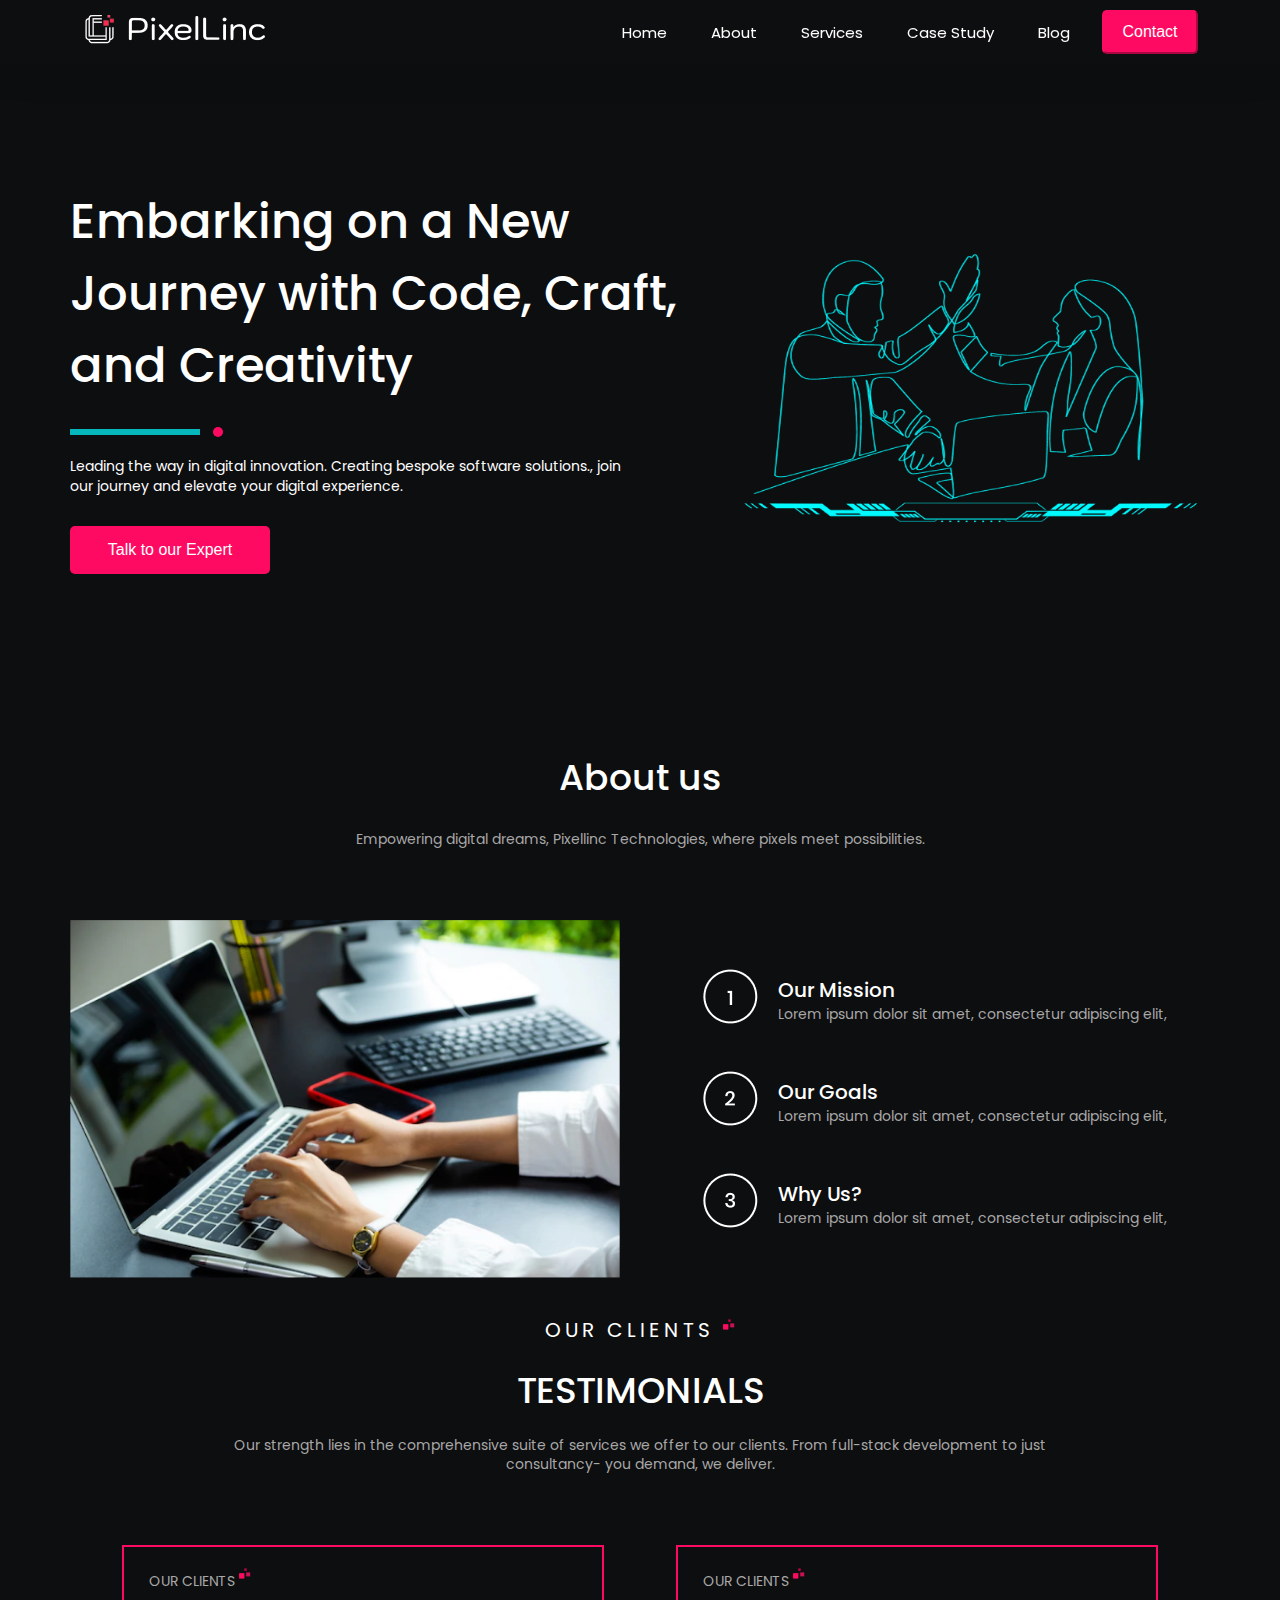
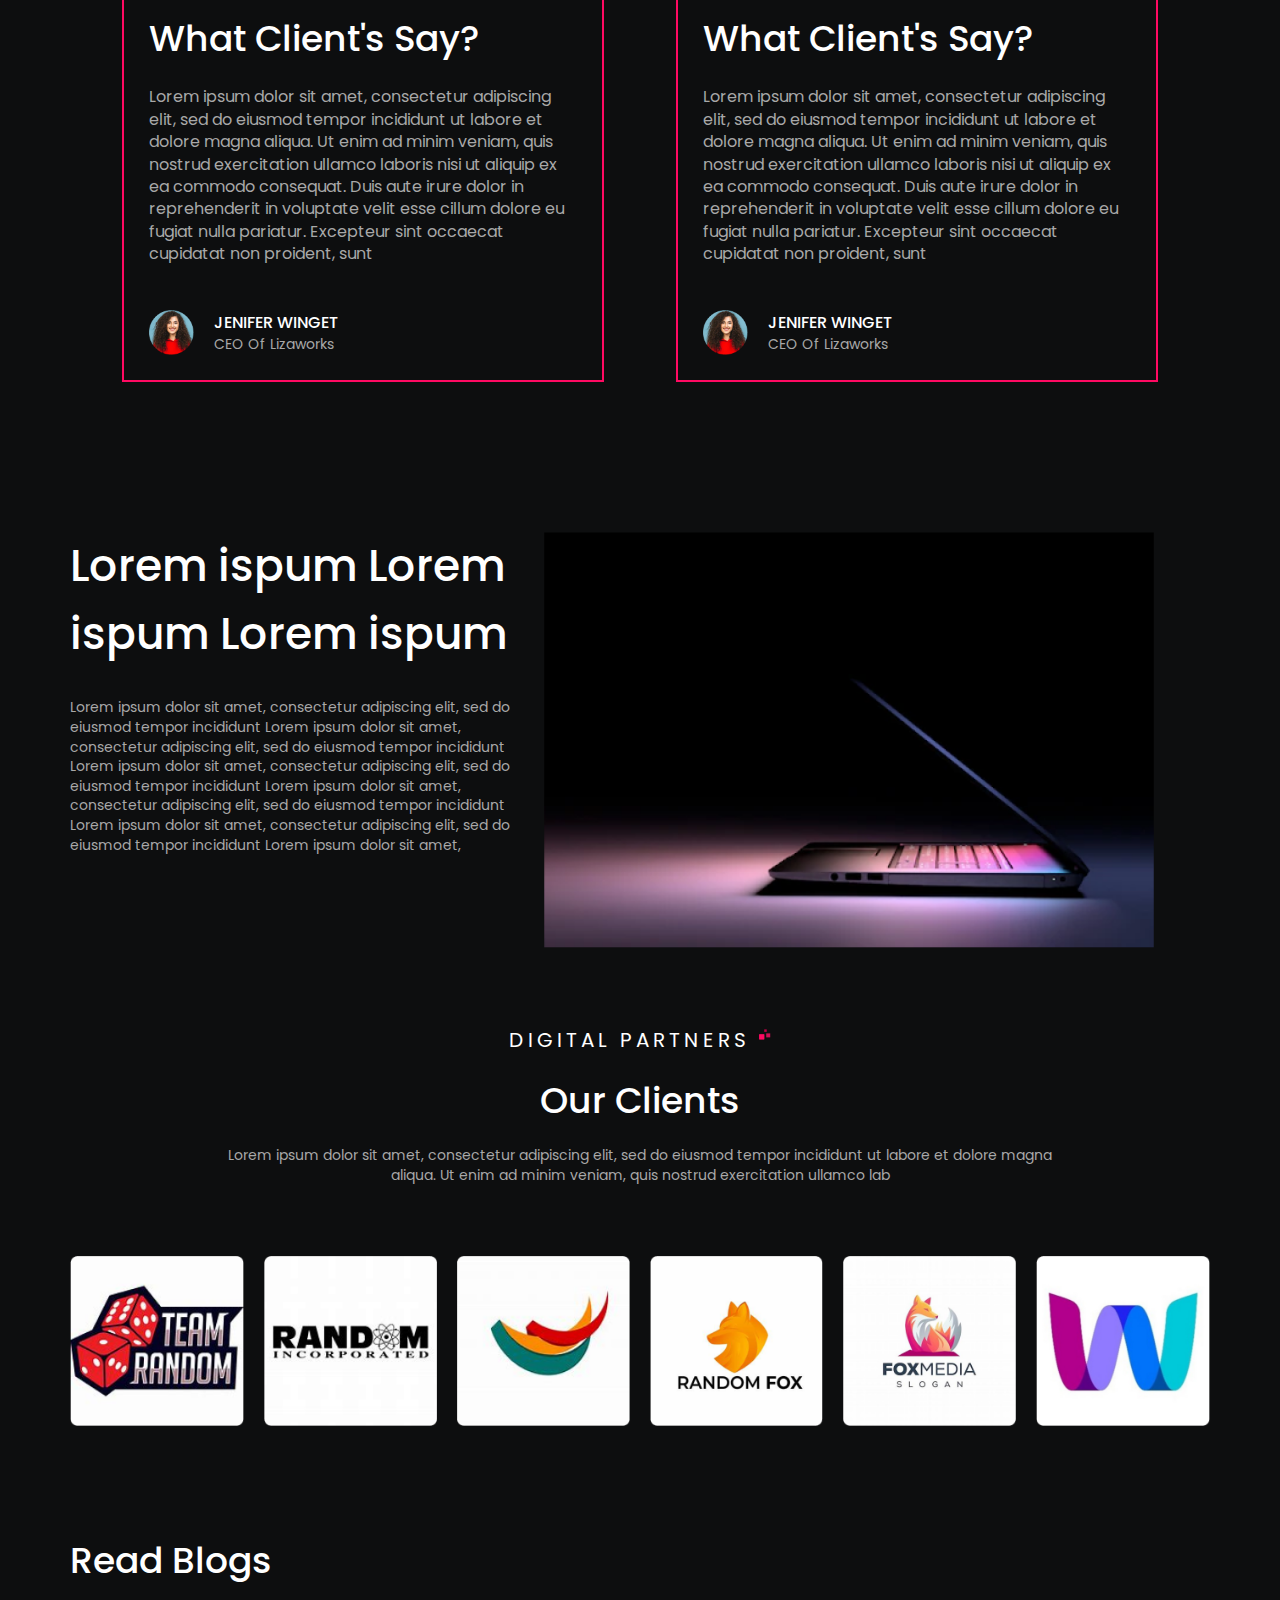
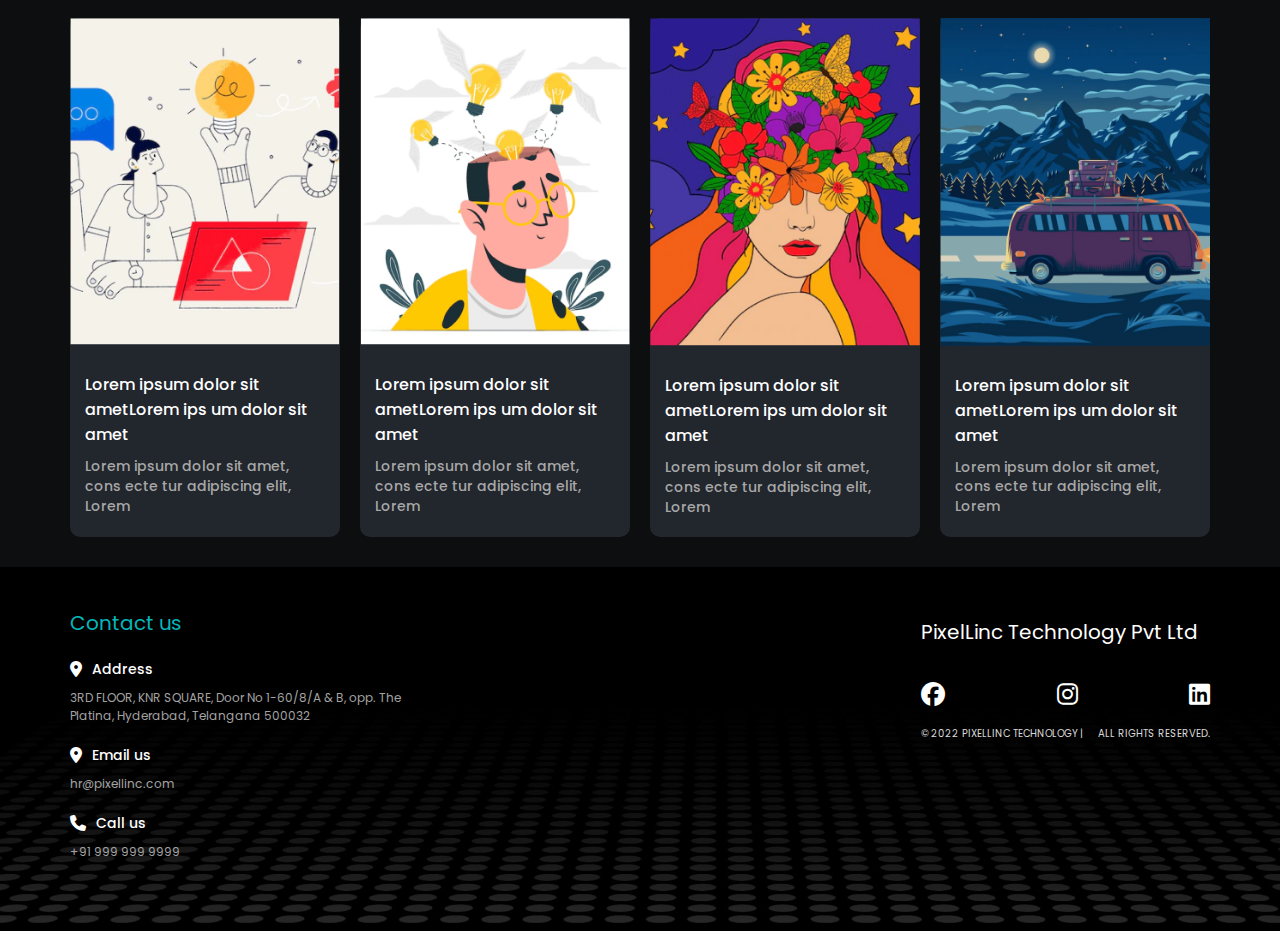
<file: about.html>
<!DOCTYPE html>
<html lang="en">
<head>
    <meta charset="UTF-8">
    <meta name="viewport" content="width=device-width, initial-scale=1.0">

    <link rel="stylesheet" href="./assests/css/style.css">
    <link rel="stylesheet" href="./assests/css/responsive.css">
    <link rel="stylesheet" href="./assests/css/all.min.css">

    <title>About Page</title>
</head>
<body>
    <header class="header">
        <div class="container">
            <div class="hdr-main">
                <div class="hdr-logo">
                    <a href="index.html">
                        <img src="./assests/images/pixellinc-logo.png" alt="PixelLink">
                    </a>
                </div>
                <div class="hdr-nav">
                    <nav class="navbar">
                        <ul>
                            <li>
                                <div class="nav-link">
                                    <a class="active"  href="index.html">Home</a>
                                </div>
                            </li>
                            <li>
                                <div class="nav-link">
                                    <a class="active"  href="about.html">About</a>
                                </div>
                            </li>
                            <li>
                                <div class="nav-link">
                                    <a class="active" href="services.html">Services</a>
                                </div>
                            </li>
                            <li>
                                <div class="nav-link">
                                    <a class="active" href="casestudy.html">Case Study</a>
                                </div>
                            </li>
                            <li>
                                <div class="nav-link">
                                    <a class="active" href="blogs.html">Blog</a>
                                </div>
                            </li>
                        </ul>
                    </nav>
                    <div class="hdr-btn">
                        <button> 
                            <a href="contact-us.html">Contact</a>
                        </button>
                    </div>
                </div>
            </div>
        </div>
    </header>

    <section class="banner-section about-banner-section">
        <div class="container">
            <div class="banner-main about-main">
                <div class="banner-inner about-inner">
                    <div class="banner-content about-content">
                        <div class="banner-heading about-heading">
                            <h1>Embarking on a New Journey with Code, Craft, and Creativity</h1>                        
                        </div>

                        <div class="line">
                            <span></span>
                        </div>
                        <p>Leading the way in digital innovation. Creating bespoke software solutions., join our journey and elevate your digital experience.</p>
                        <div class="banner-btn">
                            <button>Talk to  our Expert</button>
                        </div>
                    </div>
                </div>
                
                <div class="banner-inner">
                    <div class="banner-right-image">
                        <img src="./assests/images/about-bnr.png" alt="">
                    </div>
                </div>
            </div>
        </div>
    </section>
    
    <section class="about-info-section">
        <div class="container">
            <div class="about-info-main">
                <div class="about-info-heading">
                    <h1>About us</h1>
                    <p>Empowering digital dreams, Pixellinc Technologies, where pixels meet possibilities.</p>
                </div>
                <div class="about-info-box">
                    <div class="about-info-left">
                        <img src="./assests/images/about-info.png" alt="">
                    </div>
                    <div class="about-info-right">
                        <div class="about-info-list">
                            <ul>
                                <li>
                                    <div class="about-info-content">
                                        <span>
                                            <img src="./assests/images/about-info-1.png" alt="">
                                         </span>
                                        <div class="about-info">
                                            <h3>Our Mission</h3>
                                            <p>Lorem ipsum dolor sit amet, consectetur adipiscing elit,</p>
                                        </div>
                                    </div>
                                </li>

                                <li>
                                    <div class="about-info-content">
                                        <span>
                                            <img src="./assests/images/about-info-2.png" alt="">
                                        </span>
                                        <div class="about-info">
                                            <h3>Our Goals</h3>
                                            <p>Lorem ipsum dolor sit amet, consectetur adipiscing elit,</p>
                                        </div>
                                    </div>
                                </li>

                                <li>
                                    <div class="about-info-content">
                                        <span>
                                           <img src="./assests/images/about-info-3.png" alt="">
                                        </span>
                                        <div class="about-info">
                                            <h3>Why Us?</h3>
                                            <p>Lorem ipsum dolor sit amet, consectetur adipiscing elit,</p>
                                        </div>
                                    </div>
                                </li>
                            </ul>
                        </div>
                    </div>
                </div>
            </div>
        </div>
    </section>
    <section class="our-clients-section">
        <div class="container">
            <div class="our-clients-main">
                <div class="clients-heading">
                    <h3>OUR CLIENTS <span>
                        <svg xmlns="http://www.w3.org/2000/svg" width="12" height="11" viewBox="0 0 12 11" fill="none">
                            <rect x="0.225708" y="5.37439" width="5" height="5" fill="#FF0A62"/>
                            <rect x="0.225708" y="5.37439" width="5" height="5" fill="#FF0A62"/>
                            <rect x="7.22571" y="4.37439" width="4" height="4" fill="#CB1154"/>
                            <rect x="5.22571" y="0.37439" width="2.5" height="2.5" fill="#BB0244"/>
                            </svg>                            
                        </span>
                    </h3>
                    <h1>TESTIMONIALS</h1>
                    <p>Our strength lies in the comprehensive suite of services we offer to our clients. From full-stack development to just consultancy- you demand, we deliver. 
                    </p>
                </div>

                <div class="clients-card-box">
                    <div class="clients-card">
                        <div class="card-heading">
                            <p>OUR CLIENTS <span>
                                <svg xmlns="http://www.w3.org/2000/svg" width="12" height="11" viewBox="0 0 12 11" fill="none">
                                    <rect x="0.225708" y="5.37439" width="5" height="5" fill="#FF0A62"/>
                                    <rect x="0.225708" y="5.37439" width="5" height="5" fill="#FF0A62"/>
                                    <rect x="7.22571" y="4.37439" width="4" height="4" fill="#CB1154"/>
                                    <rect x="5.22571" y="0.37439" width="2.5" height="2.5" fill="#BB0244"/>
                                    </svg>                            </p>
                            <h3>What Client's Say?</h3>
                        </div>
                        <div class="card-content">
                            <p>Lorem ipsum dolor sit amet, consectetur adipiscing elit, sed do eiusmod tempor incididunt ut labore et dolore magna aliqua. Ut enim ad minim veniam, quis nostrud exercitation ullamco laboris nisi ut aliquip ex ea commodo consequat. Duis aute irure dolor in reprehenderit in voluptate velit esse cillum dolore eu fugiat nulla pariatur. Excepteur sint occaecat cupidatat non proident, sunt </p>
                        </div>
                        <div class="client-detail">
                            <img src="./assests/images/client-img.png" alt="">
                            <div class="client-name">
                                <h3>JENIFER WINGET</h3>
                                <p>CEO Of Lizaworks</p>
                            </div>
                        </div>
                    </div>

                    <div class="clients-card">
                        <div class="card-heading">
                            <p>OUR CLIENTS <span>
                                <svg xmlns="http://www.w3.org/2000/svg" width="12" height="11" viewBox="0 0 12 11" fill="none">
                                    <rect x="0.225708" y="5.37439" width="5" height="5" fill="#FF0A62"/>
                                    <rect x="0.225708" y="5.37439" width="5" height="5" fill="#FF0A62"/>
                                    <rect x="7.22571" y="4.37439" width="4" height="4" fill="#CB1154"/>
                                    <rect x="5.22571" y="0.37439" width="2.5" height="2.5" fill="#BB0244"/>
                                    </svg>                            </p>
                            <h3>What Client's Say?</h3>
                        </div>
                        <div class="card-content">
                            <p>Lorem ipsum dolor sit amet, consectetur adipiscing elit, sed do eiusmod tempor incididunt ut labore et dolore magna aliqua. Ut enim ad minim veniam, quis nostrud exercitation ullamco laboris nisi ut aliquip ex ea commodo consequat. Duis aute irure dolor in reprehenderit in voluptate velit esse cillum dolore eu fugiat nulla pariatur. Excepteur sint occaecat cupidatat non proident, sunt </p>
                        </div>
                        <div class="client-detail">
                            <img src="./assests/images/client-img.png" alt="">
                            <div class="client-name">
                                <h3>JENIFER WINGET</h3>
                                <p>CEO Of Lizaworks</p>
                            </div>
                        </div>
                    </div>
                </div>
            </div>
        </div>
    </section>
    <section class="about-mid-section">
        <div class="container">
            <div class="about-mid-main">
                <div class="about-mid-inner mid-inr40">
                    <div class="mid-inner-content">
                        <h3>Lorem ispum Lorem ispum Lorem ispum </h3>
                    <p>Lorem ipsum dolor sit amet, consectetur adipiscing elit, sed do eiusmod tempor incididunt Lorem ipsum dolor sit amet, consectetur adipiscing elit, sed do eiusmod tempor incididunt Lorem ipsum dolor sit amet, consectetur adipiscing elit, sed do eiusmod tempor incididunt Lorem ipsum dolor sit amet, consectetur adipiscing elit, sed do eiusmod tempor incididunt Lorem ipsum dolor sit amet, consectetur adipiscing elit, sed do eiusmod tempor incididunt Lorem ipsum dolor sit amet,</p>
                    </div>
                </div>
                <div class="about-mid-inner mid-inr60">
                    <img src="./assests/images/about-mid-img.png" alt="">
                </div>
            </div>
        </div>
    </section>

    <section class="partner-section">
        <div class="container">
            <div class="partner-main">
                <div class="clients-heading partner-heading">
                    <h3>DIGITAL PARTNERS<span>
                        <svg xmlns="http://www.w3.org/2000/svg" width="12" height="11" viewBox="0 0 12 11" fill="none">
                            <rect x="0.225708" y="5.37439" width="5" height="5" fill="#FF0A62"/>
                            <rect x="0.225708" y="5.37439" width="5" height="5" fill="#FF0A62"/>
                            <rect x="7.22571" y="4.37439" width="4" height="4" fill="#CB1154"/>
                            <rect x="5.22571" y="0.37439" width="2.5" height="2.5" fill="#BB0244"/>
                            </svg>                            
                        </span>
                    </h3>
                    <h1>Our Clients</h1>
                    <p>Lorem ipsum dolor sit amet, consectetur adipiscing elit, sed do eiusmod tempor incididunt ut labore et dolore magna aliqua. Ut enim ad minim veniam, quis nostrud exercitation ullamco lab
                    </p>
                </div>

                <div class="partner-details">
                    <ul>
                        <li>
                            <img src="./assests/images/partner/p-1.png" alt="">
                        </li>
                        <li>
                            <img src="./assests/images/partner/p-2.png" alt="">
                        </li>
                        <li>
                            <img src="./assests/images/partner/p-3.png" alt="">
                        </li>
                        <li>
                            <img src="./assests/images/partner/p-4.png" alt="">
                        </li>
                        <li>
                            <img src="./assests/images/partner/p-5.png" alt="">
                        </li>
                        <li>
                            <img src="./assests/images/partner/p-6.png" alt="">
                        </li>
                    </ul>
                </div>
            </div>
        </div>
    </section>

    <section class="blogs-section">
        <div class="container">
            <div class="blogs-main">
                <div class="blogs-heading">
                    <h3>Read Blogs</h3>
                </div>
                <div class="blogs-box">
                    <div class="blogs-card">
                        <div class="blog-cover-img">
                            <img src="./assests/images/blogs/blog-1.png" alt="">
                        </div>
                        <div class="blogs-description">
                            <a href="blogs-description.html">Lorem ipsum dolor sit ametLorem ips um dolor sit amet</a>
                            <p>Lorem ipsum dolor sit amet, cons ecte tur adipiscing elit, Lorem</p>
                        </div>
                    </div>
                    <div class="blogs-card">
                        <div class="blog-cover-img">
                            <img src="./assests/images/blogs/blog-2.png" alt="">
                        </div>
                        <div class="blogs-description">
                            <a href="blogs-description.html">Lorem ipsum dolor sit ametLorem ips um dolor sit amet</a>
                            <p>Lorem ipsum dolor sit amet, cons ecte tur adipiscing elit, Lorem</p>
                        </div>
                    </div>
                    <div class="blogs-card">
                        <div class="blog-cover-img">
                            <img src="./assests/images/blogs/blog-3.png" alt="">
                        </div>
                        <div class="blogs-description">
                            <a href="blogs-description.html">Lorem ipsum dolor sit ametLorem ips um dolor sit amet</a>
                            <p>Lorem ipsum dolor sit amet, cons ecte tur adipiscing elit, Lorem</p>
                        </div>
                    </div>
                    <div class="blogs-card">
                        <div class="blog-cover-img">
                            <img src="./assests/images/blogs/blog-4.png" alt="">
                        </div>
                        <div class="blogs-description">
                            <a href="blogs-description.html">Lorem ipsum dolor sit ametLorem ips um dolor sit amet</a>
                            <p>Lorem ipsum dolor sit amet, cons ecte tur adipiscing elit, Lorem</p>
                        </div>
                    </div>
                </div>
            </div>
        </div>
    </section>

    <section class="contact-us-section" style="background-image: url('./assests/images/contact-us-back.png');">
        <div class="container">
            <div class="contact-us-main">
                <div class="contact-us-left">
                    <p>Contact us</p>
                    <div class="contact-list">
                        <ul>
                            <li>
                                <div class="content">
                                    <div class="content-adrss">
                                        <i class="fa-solid fa-location-dot"></i>
                                        <h3>Address</h3>
                                    </div>
                                    <div class="content-info">  
                                        <p>3RD FLOOR, KNR SQUARE, Door No 1-60/8/A & B, 
                                        opp. The Platina, Hyderabad, Telangana 500032</p>
                                    </div>     
                                </div>
                            </li>
                            <li>
                                <div class="content">
                                    <div class="content-adrss">
                                        <i class="fa-solid fa-location-dot"></i>
                                        <h3>Email us</h3>
                                    </div>
                                    <div class="content-info">  
                                        <p>hr@pixellinc.com</p>
                                    </div>  
                                </div>
                            </li>
                            <li>
                                <div class="content">
                                    <div class="content-adrss">
                                        <i class="fa-solid fa-phone"></i>
                                        <h3>Call us</h3>
                                    </div>
                                    <div class="content-info">  
                                        <p>+91 999 999 9999</p> 
                                    </div>     
                                </div>
                            </li>
                        </ul>
                    </div>
                </div>
                <div class="contact-us-right">
                    <h3>PixelLinc Technology Pvt Ltd</h3>
                    <div class="contact-us-social">
                        <ul>
                            <li>
                                <a href="https://www.facebook.com/" target="_blank" class="contact-social-link">
                                    <i class="fa-brands fa-facebook fa-xl"></i>
                                 </a>
                            </li>
                            <li>
                                <a href="https://www.instagram.com/" target="_blank" class="contact-social-link">
                                    <i class="fa-brands fa-instagram fa-xl"></i>
                                 </a>
                            </li>
                            <li>
                                <a href="https://www.linkedin.com/" target="_blank" class="contact-social-link">
                                    <i class="fa-brands fa-linkedin fa-xl"></i>
                                 </a>
                            </li>
                        </ul>
                    </div>
                    <div class="contact-us-right-bttm">
                        <p>© 2022 PIXELLINC TECHNOLOGY |</p>
                        <p>ALL RIGHTS RESERVED.</p>
                    </div>
                </div>
            </div>
        </div>
    </section>
</body>
</html>
</file>
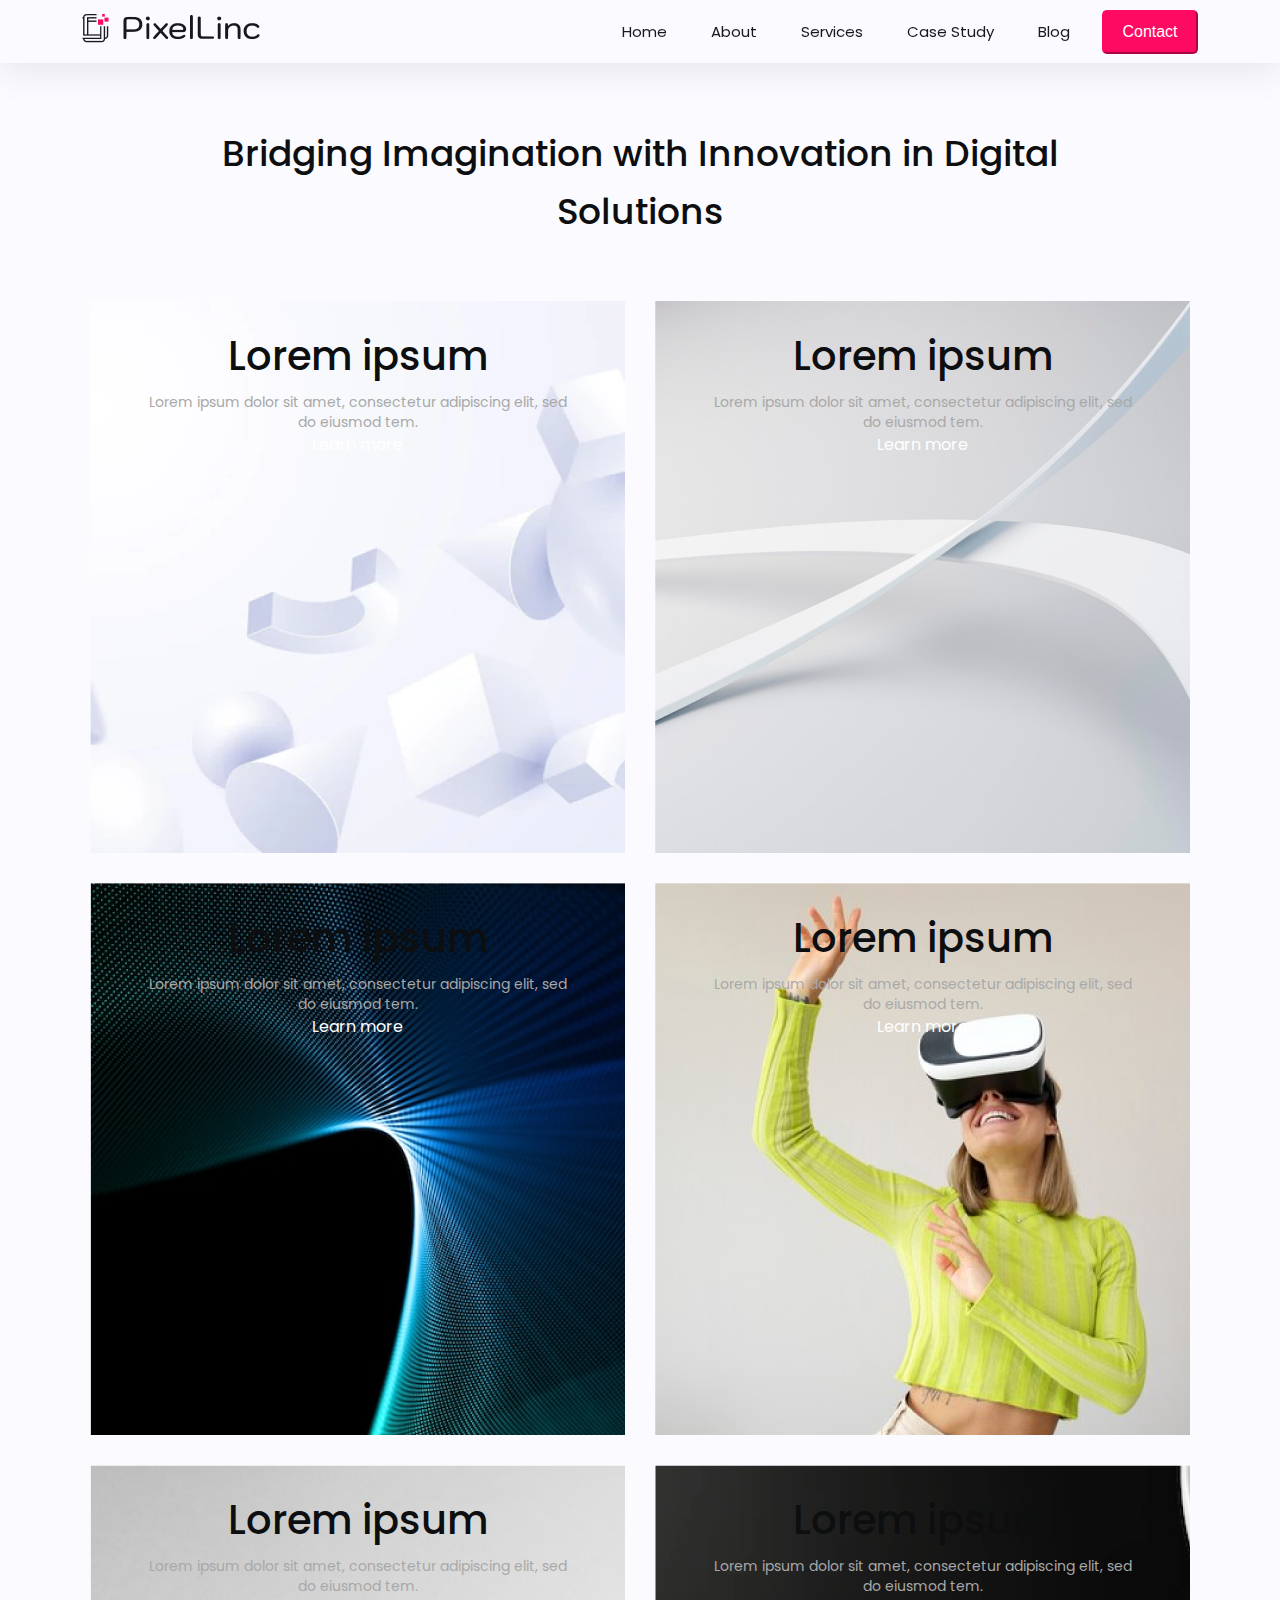
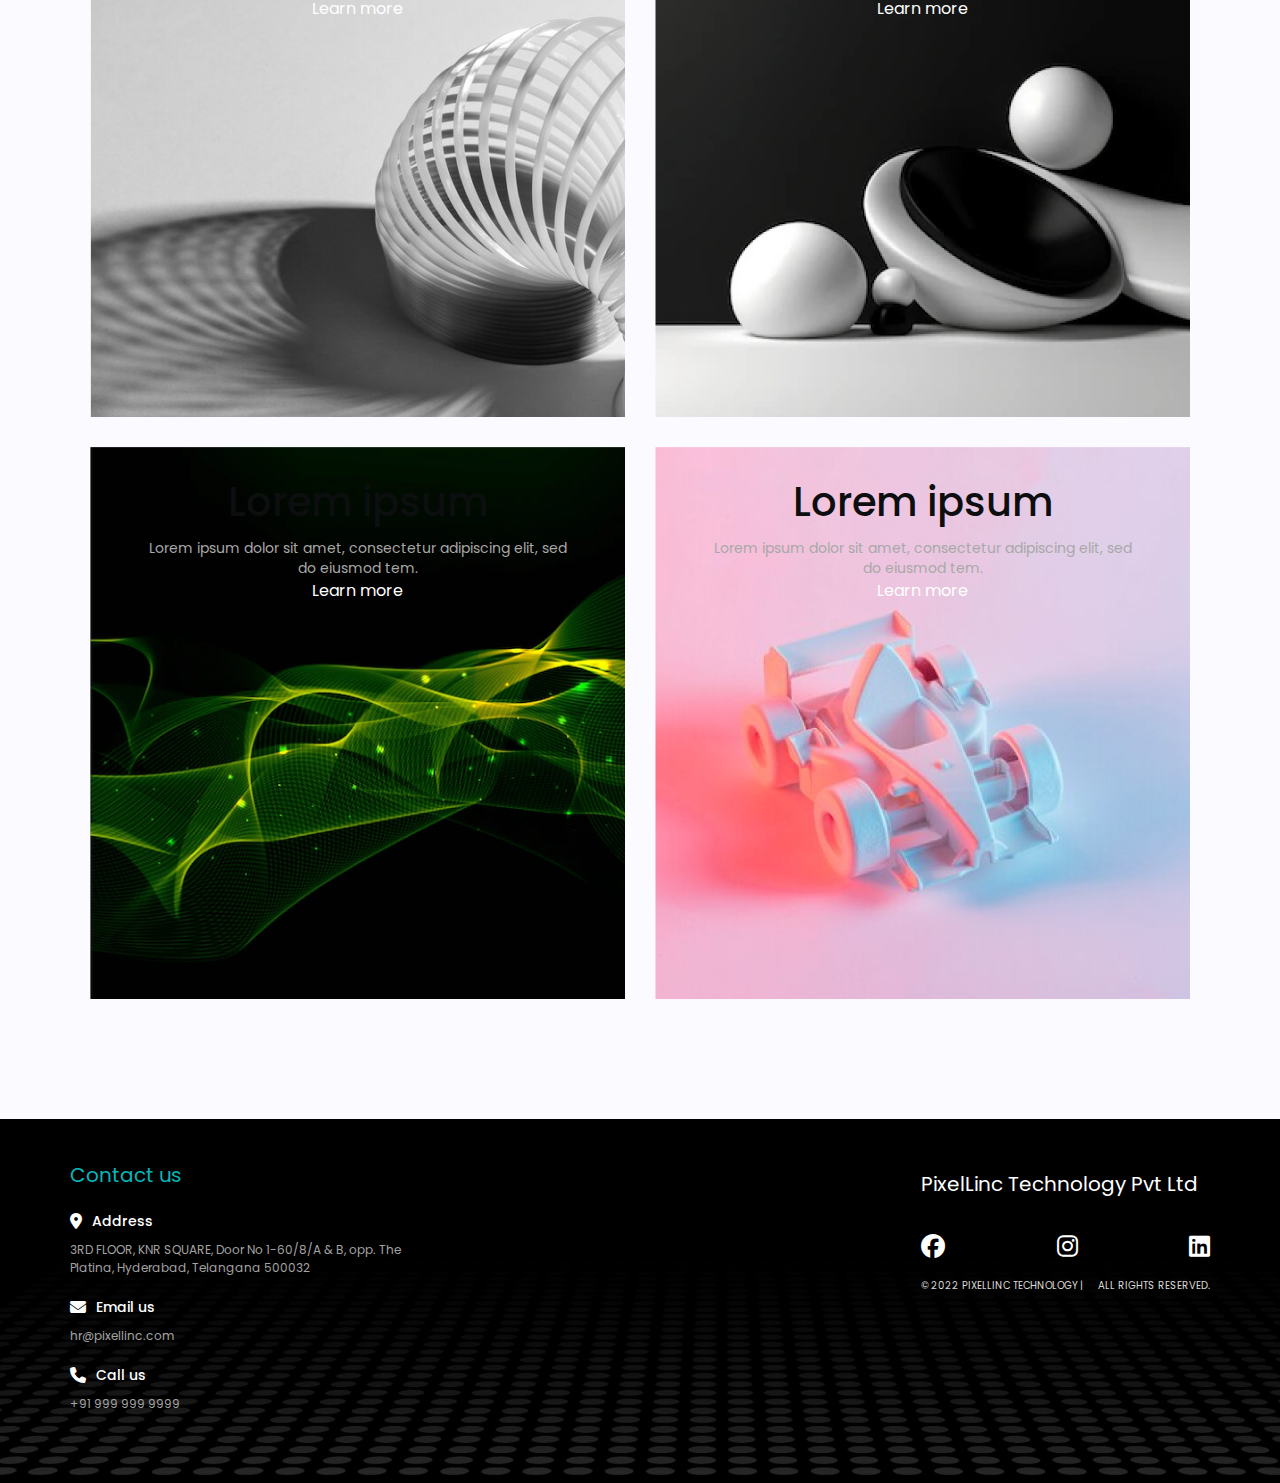
<file: casestudy.html>
<!DOCTYPE html>
<html lang="en">
<head>
    <meta charset="UTF-8">
    <meta name="viewport" content="width=device-width, initial-scale=1.0">>

    <link rel="stylesheet" href="./assests/css/style.css">
    <link rel="stylesheet" href="./assests/css/responsive.css">
    <link rel="stylesheet" href="./assests/css/all.min.css">

    <title>Case Study</title>
</head>
<body class="casestudy-body">
    <header class="header casestudy-hdr">
        <div class="container">
            <div class="hdr-main">
                <div class="hdr-logo">
                    <a href="index.html">
                        <a href=""><img src="./assests/images/casestudy-hdr-logo.png" alt="PixelLink"></a>
                    </a>
                </div>
                <div class="hdr-nav">
                    <nav class="navbar">
                        <ul>
                            <li>
                                <div class="nav-link">
                                    <a class="active"  href="index.html">Home</a>
                                </div>
                            </li>
                            <li>
                                <div class="nav-link">
                                    <a class="active"  href="about.html">About</a>
                                </div>
                            </li>
                            <li>
                                <div class="nav-link">
                                    <a class="active" href="services.html">Services</a>
                                </div>
                            </li>
                            <li>
                                <div class="nav-link">
                                    <a class="active" href="casestudy.html">Case Study</a>
                                </div>
                            </li>
                            <li>
                                <div class="nav-link">
                                    <a class="active" href="blogs.html">Blog</a>
                                </div>
                            </li>
                        </ul>
                    </nav>
                    <div class="hdr-btn">
                        <button> 
                            <a href="contact-us.html">Contact</a>
                        </button>
                    </div>
                </div>
            </div>
        </div>
    </header>

    <section class="casestudy-banner-section">
        <div class="container">
            <div class="casestudy-main">
                <div class="casestudy-heading">
                    <h3>Bridging Imagination with Innovation in Digital Solutions</h3>
                </div>
                <div class="casestudy-card-box">
                    <div class="casestudy-card" style="background-image: url('./assests/images/casestudy/casestudy-1.png');">
                        <div class="casestudy-card-content">
                            <h3>Lorem ipsum</h3>
                            <p>Lorem ipsum dolor sit amet, consectetur adipiscing elit, sed do eiusmod tem. </p>
                            <a href="#">Learn more</a>
                        </div> 
                    </div>

                    <div class="casestudy-card" style="background-image: url('./assests/images/casestudy/casestudy-2.png');">
                        <div class="casestudy-card-content">
                            <h3>Lorem ipsum</h3>
                            <p>Lorem ipsum dolor sit amet, consectetur adipiscing elit, sed do eiusmod tem. </p>
                            <a href="#">Learn more</a>
                        </div> 
                    </div>

                    <div class="casestudy-card" style="background-image: url('./assests/images/casestudy/casestudy-3.png');">
                        <div class="casestudy-card-content">
                            <h3>Lorem ipsum</h3>
                            <p>Lorem ipsum dolor sit amet, consectetur adipiscing elit, sed do eiusmod tem. </p>
                            <a href="#">Learn more</a>
                        </div> 
                    </div>
                    
                    <div class="casestudy-card" style="background-image: url('./assests/images/casestudy/casestudy-4.png');">
                        <div class="casestudy-card-content">
                            <h3>Lorem ipsum</h3>
                            <p>Lorem ipsum dolor sit amet, consectetur adipiscing elit, sed do eiusmod tem. </p>
                            <a href="#">Learn more</a>
                        </div> 
                    </div>
                    <div class="casestudy-card" style="background-image: url('./assests/images/casestudy/casestudy-5.png');">
                        <div class="casestudy-card-content">
                            <h3>Lorem ipsum</h3>
                            <p>Lorem ipsum dolor sit amet, consectetur adipiscing elit, sed do eiusmod tem. </p>
                            <a href="#">Learn more</a>
                        </div> 
                    </div>
                    <div class="casestudy-card" style="background-image: url('./assests/images/casestudy/casestudy-6.png');">
                        <div class="casestudy-card-content">
                            <h3>Lorem ipsum</h3>
                            <p>Lorem ipsum dolor sit amet, consectetur adipiscing elit, sed do eiusmod tem. </p>
                            <a href="#">Learn more</a>
                        </div> 
                    </div>
                    <div class="casestudy-card" style="background-image: url('./assests/images/casestudy/casestudy-7.png');">
                        <div class="casestudy-card-content">
                            <h3>Lorem ipsum</h3>
                            <p>Lorem ipsum dolor sit amet, consectetur adipiscing elit, sed do eiusmod tem. </p>
                            <a href="#">Learn more</a>
                        </div> 
                    </div>
                    <div class="casestudy-card" style="background-image: url('./assests/images/casestudy/casestudy-8.png');">
                        <div class="casestudy-card-content">
                            <h3>Lorem ipsum</h3>
                            <p>Lorem ipsum dolor sit amet, consectetur adipiscing elit, sed do eiusmod tem. </p>
                            <a href="#">Learn more</a>
                        </div> 
                    </div>
                </div>
            </div>
        </div>
    </section>
    <section class="contact-us-section contn-us-casestudy" style="background-image: url('./assests/images/contact-us-back.png');">
        <div class="container">
            <div class="contact-us-main">
                <div class="contact-us-left">
                    <p>Contact us</p>
                    <div class="contact-list">
                        <ul>
                            <li>
                                <div class="content">
                                    <div class="content-adrss">
                                        <i class="fa-solid fa-location-dot"></i>
                                        <h3>Address</h3>
                                    </div>
                                    <div class="content-info">  
                                        <p>3RD FLOOR, KNR SQUARE, Door No 1-60/8/A & B, 
                                        opp. The Platina, Hyderabad, Telangana 500032</p>
                                    </div>     
                                </div>
                            </li>
                            <li>
                                <div class="content">
                                    <div class="content-adrss">
                                        <i class="fa-solid fa-envelope"></i>
                                        <h3>Email us</h3>
                                    </div>
                                    <div class="content-info">  
                                        <p>hr@pixellinc.com</p>
                                    </div>  
                                </div>
                            </li>
                            <li>
                                <div class="content">
                                    <div class="content-adrss">
                                        <i class="fa-solid fa-phone"></i>
                                        <h3>Call us</h3>
                                    </div>
                                    <div class="content-info">  
                                        <p>+91 999 999 9999</p> 
                                    </div>     
                                </div>
                            </li>
                        </ul>
                    </div>
                </div>
                <div class="contact-us-right">
                    <h3>PixelLinc Technology Pvt Ltd</h3>
                    <div class="contact-us-social">
                        <ul>
                            <li>
                                <a href="https://www.facebook.com/" target="_blank" class="contact-social-link">
                                    <i class="fa-brands fa-facebook fa-xl"></i>
                                 </a>
                            </li>
                            <li>
                                <a href="https://www.instagram.com/" target="_blank" class="contact-social-link">
                                    <i class="fa-brands fa-instagram fa-xl"></i>
                                 </a>
                            </li>
                            <li>
                                <a href="https://www.linkedin.com/" target="_blank" class="contact-social-link">
                                    <i class="fa-brands fa-linkedin fa-xl"></i>
                                 </a>
                            </li>
                        </ul>
                    </div>
                    <div class="contact-us-right-bttm">
                        <p>© 2022 PIXELLINC TECHNOLOGY |</p>
                        <p>ALL RIGHTS RESERVED.</p>
                    </div>
                </div>
            </div>
        </div>
    </section>
</body>
</html>
</file>
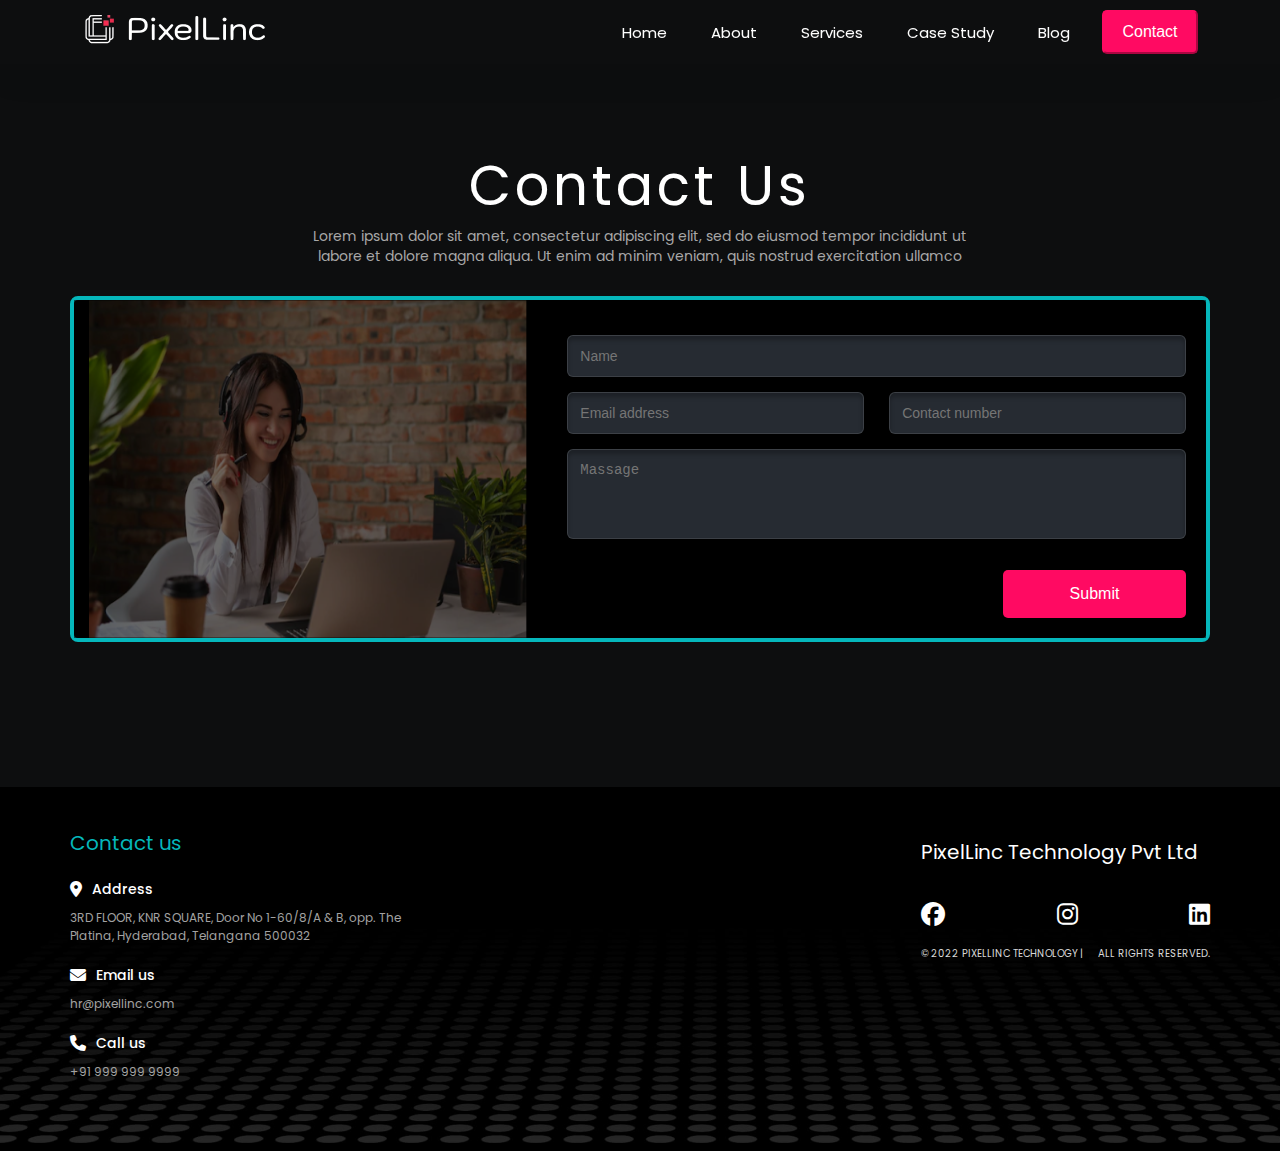
<file: contact-us.html>
<!DOCTYPE html>
<html lang="en">
<head>
    <meta charset="UTF-8">
    <meta name="viewport" content="width=device-width, initial-scale=1.0">

    <link rel="stylesheet" href="./assests/css/style.css">
    <link rel="stylesheet" href="./assests/css/responsive.css">
    <link rel="stylesheet" href="./assests/css/all.min.css">


    <title>Contact-us</title>
</head>
<body>
    <header class="header">
        <div class="container">
            <div class="hdr-main">
                <div class="hdr-logo">
                    <a href="index.html">
                        <img src="./assests/images/pixellinc-logo.png" alt="PixelLink">
                    </a>
                </div>
                <div class="hdr-nav">
                    <nav class="navbar">
                        <ul>
                            <li>
                                <div class="nav-link">
                                    <a class="active"  href="index.html">Home</a>
                                </div>
                            </li>
                            <li>
                                <div class="nav-link">
                                    <a class="active"  href="about.html">About</a>
                                </div>
                            </li>
                            <li>
                                <div class="nav-link">
                                    <a class="active" href="services.html">Services</a>
                                </div>
                            </li>
                            <li>
                                <div class="nav-link">
                                    <a class="active" href="casestudy.html">Case Study</a>
                                </div>
                            </li>
                            <li>
                                <div class="nav-link">
                                    <a class="active" href="blogs.html">Blog</a>
                                </div>
                            </li>
                        </ul>
                    </nav>
                    <div class="hdr-btn">
                        <button> 
                            <a href="contact-us.html">Contact</a>
                        </button>
                    </div>
                </div>
            </div>
        </div>
    </header>

    <section class="connect-section connect-us-section">
        <div class="container">
            <div class="connect-main">
                <div class="clients-heading connect-us-heading">
                    <h3>Contact Us</h3>
                    <p>Lorem ipsum dolor sit amet, consectetur adipiscing elit, sed do eiusmod tempor incididunt ut labore et dolore magna aliqua. Ut enim ad minim veniam, quis nostrud exercitation ullamco</p>
                </div>
                <div class="contact-form">
                    <div class="contact-inner40 contact-us-img">
                        <img src="./assests/images/contact-us-image.png" alt="">
                    </div>
                    <div class="contact-inner60">
                        <div class="contact-inputarea">
                            <div class="cantact-input-main">
                                <div class="contact-single-input">
                                    <input type="text" placeholder="Name">
                                </div>
                                <div class="contact-single-input inputlflex">
                                    <input type="Email" placeholder="Email address">
                                    <input type="text" placeholder="Contact number" style="float: right;">
                                </div>
                            </div>
                            <div class="textarea-box">
                                <textarea name="" id="" cols="30" rows="4" placeholder="Massage"></textarea>
                            </div>
                            <div class="send-btn">
                                <button>Submit</button>
                            </div>
                        </div>
                    </div>
                </div>
            </div>
        </div>
    </section>

    <section class="contact-us-section" style="background-image: url('./assests/images/contact-us-back.png');">
        <div class="container">
            <div class="contact-us-main">
                <div class="contact-us-left">
                    <p>Contact us</p>
                    <div class="contact-list">
                        <ul>
                            <li>
                                <div class="content">
                                    <div class="content-adrss">
                                        <i class="fa-solid fa-location-dot"></i>
                                        <h3>Address</h3>
                                    </div>
                                    <div class="content-info">  
                                        <p>3RD FLOOR, KNR SQUARE, Door No 1-60/8/A & B, 
                                        opp. The Platina, Hyderabad, Telangana 500032</p>
                                    </div>     
                                </div>
                            </li>
                            <li>
                                <div class="content">
                                    <div class="content-adrss">
                                        <i class="fa-solid fa-envelope"></i>
                                        <h3>Email us</h3>
                                    </div>
                                    <div class="content-info">  
                                        <p>hr@pixellinc.com</p>
                                    </div>  
                                </div>
                            </li>
                            <li>
                                <div class="content">
                                    <div class="content-adrss">
                                        <i class="fa-solid fa-phone"></i>
                                        <h3>Call us</h3>
                                    </div>
                                    <div class="content-info">  
                                        <p>+91 999 999 9999</p> 
                                    </div>     
                                </div>
                            </li>
                        </ul>
                    </div>
                </div>
                <div class="contact-us-right">
                    <h3>PixelLinc Technology Pvt Ltd</h3>
                    <div class="contact-us-social">
                        <ul>
                            <li>
                                <a href="https://www.facebook.com/" target="_blank" class="contact-social-link">
                                    <i class="fa-brands fa-facebook fa-xl"></i>
                                 </a>
                            </li>
                            <li>
                                <a href="https://www.instagram.com/" target="_blank" class="contact-social-link">
                                    <i class="fa-brands fa-instagram fa-xl"></i>
                                 </a>
                            </li>
                            <li>
                                <a href="https://www.linkedin.com/" target="_blank" class="contact-social-link">
                                    <i class="fa-brands fa-linkedin fa-xl"></i>
                                 </a>
                            </li>
                        </ul>
                    </div>
                    <div class="contact-us-right-bttm">
                        <p>© 2022 PIXELLINC TECHNOLOGY |</p>
                        <p>ALL RIGHTS RESERVED.</p>
                    </div>
                </div>
            </div>
        </div>
    </section>
</body>
</html>
</file>
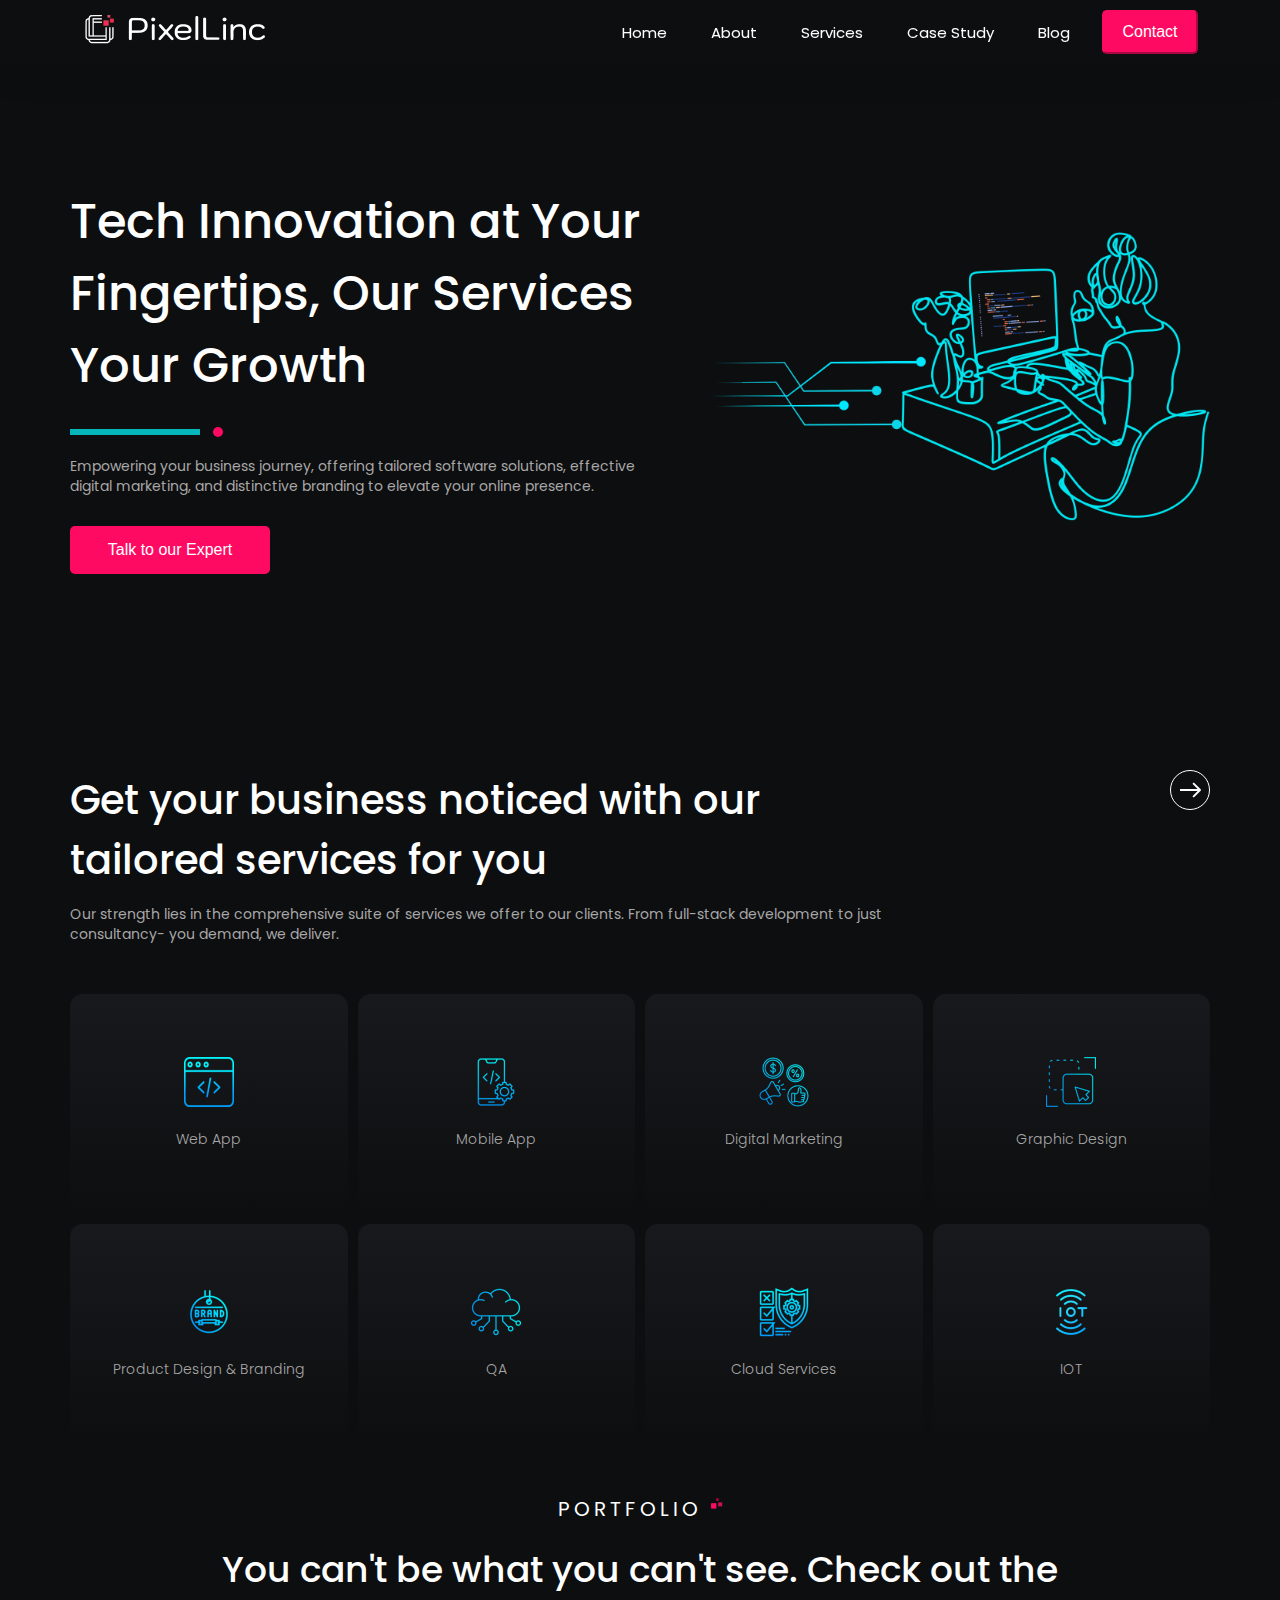
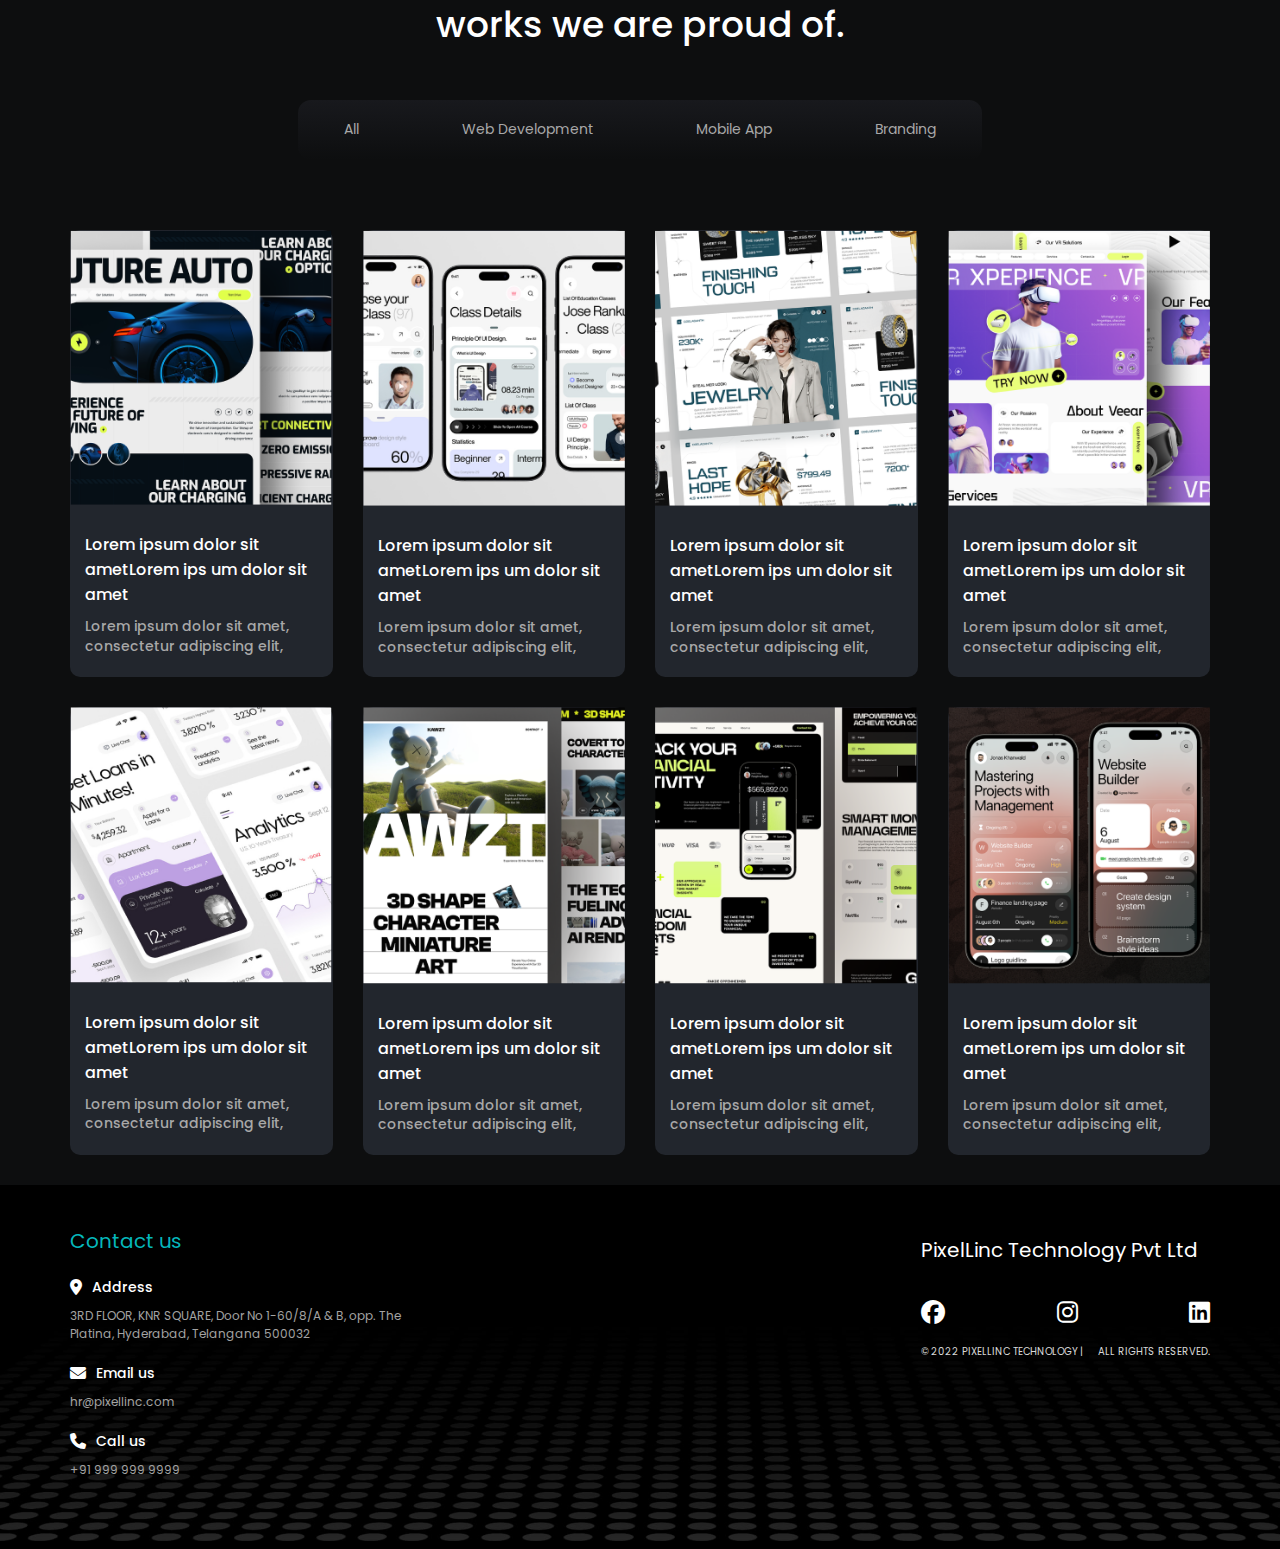
<file: services.html>
<!DOCTYPE html>
<html lang="en">
<head>
    <meta charset="UTF-8">
    <meta name="viewport" content="width=device-width, initial-scale=1.0">

    <link rel="stylesheet" href="./assests/css/style.css">
    <link rel="stylesheet" href="./assests/css/responsive.css">
    <link rel="stylesheet" href="./assests/css/all.min.css">

    <title>Services-page</title>
</head>
<body>
    <header class="header">
        <div class="container">
            <div class="hdr-main">
                <div class="hdr-logo">
                    <a href="index.html">
                        <img src="./assests/images/pixellinc-logo.png" alt="PixelLink">
                    </a>
                </div>
                <div class="hdr-nav">
                    <nav class="navbar">
                        <ul>
                            <li>
                                <div class="nav-link">
                                    <a class="active"  href="index.html">Home</a>
                                </div>
                            </li>
                            <li>
                                <div class="nav-link">
                                    <a class="active"  href="about.html">About</a>
                                </div>
                            </li>
                            <li>
                                <div class="nav-link">
                                    <a class="active" href="services.html">Services</a>
                                </div>
                            </li>
                            <li>
                                <div class="nav-link">
                                    <a class="active" href="casestudy.html">Case Study</a>
                                </div>
                            </li>
                            <li>
                                <div class="nav-link">
                                    <a class="active" href="blogs.html">Blog</a>
                                </div>
                            </li>
                        </ul>
                    </nav>
                    <div class="hdr-btn">
                        <button> 
                            <a href="contact-us.html">Contact</a>
                        </button>
                    </div>
                </div>
            </div>
        </div>
    </header>

    <section class="banner-section services-banner-section">
        <div class="container">
            <div class="banner-main services-main">
                <div class="banner-inner services-inner">
                    <div class="banner-content services-content">
                        <div class="banner-heading services-heading">
                            <h1>Tech Innovation at Your Fingertips, Our Services Your Growth</h1>                        
                        </div>

                        <div class="line">
                            <span></span>
                        </div>
                        <p>Empowering your business journey, offering tailored software solutions, effective digital marketing, and distinctive branding to elevate your online presence.</p>
                        <div class="banner-btn">
                            <button>Talk to  our Expert</button>
                        </div>
                    </div>
                </div>
                
                <div class="banner-inner">
                    <div class="banner-right-image services-right-img">
                        <img src="./assests/images/services-bnr.png" alt="">
                    </div>
                </div>
            </div>
        </div>
    </section>

    <section class="ourservices-section">
        <div class="container">
            <div class="ourservices-main">
                <div class="services-hdr">
                    <div class="sr-hdr-left sr-page-hdr-left">
                        <h3>Get your business noticed with our tailored services for you</h3>
                    </div> 
                    <div class="sr-hdr-right">
                        <span>
                            <svg xmlns="http://www.w3.org/2000/svg" width="40" height="40" viewBox="0 0 40 40" fill="none">
                                <circle cx="20" cy="20" r="19.5" stroke="white"/>
                                <path d="M30.7071 20.7071C31.0976 20.3166 31.0976 19.6834 30.7071 19.2929L24.3431 12.9289C23.9526 12.5384 23.3195 12.5384 22.9289 12.9289C22.5384 13.3195 22.5384 13.9526 22.9289 14.3431L28.5858 20L22.9289 25.6569C22.5384 26.0474 22.5384 26.6805 22.9289 27.0711C23.3195 27.4616 23.9526 27.4616 24.3431 27.0711L30.7071 20.7071ZM10 21H30V19H10V21Z" fill="white"/>
                            </svg>
                        </span>
                    </div>  
                </div>
                <div class="services-content">
                    <p>Our strength lies in the comprehensive suite of services we offer to our clients. From full-stack development to just consultancy- you demand, we deliver.</p>
                </div>

                <div class="services-card-box">
                    <div class="services-card">
                        <div class="sr-card-img">
                            <img src="./assests/images/services/web-app.png" alt="">
                        </div>
                        <p>Web App</p>
                    </div>
                    <div class="services-card">
                        <div class="sr-card-img">
                            <img src="./assests/images/services/mobile-app.png" alt="">
                        </div>
                        <p>Mobile App</p>
                    </div>
                    <div class="services-card">
                        <div class="sr-card-img">
                            <img src="./assests/images/services/digital-marketing.png" alt="">
                        </div>
                        <p>Digital Marketing</p>
                    </div>
                    <div class="services-card">
                        <div class="sr-card-img">
                            <img src="./assests/images/services/gr-design.png" alt="">
                        </div>
                        <p>Graphic Design</p>
                    </div>
                    <div class="services-card">
                        <div class="sr-card-img">
                            <img src="./assests/images/services/pr-design.png" alt="">
                        </div>
                        <p>Product Design & Branding</p>
                    </div>
                    <div class="services-card">
                        <div class="sr-card-img">
                            <img src="./assests/images/services/Cloud Services.png" alt="">
                        </div>
                        <p>QA</p>
                    </div>
                    <div class="services-card">
                        <div class="sr-card-img">
                            <img src="./assests/images/services/QA-img.png" alt="">
                        </div>
                        <p>Cloud Services</p>
                    </div>
                    <div class="services-card">
                        <div class="sr-card-img">
                            <img src="./assests/images/services/IOT-img.png" alt="">
                        </div>
                        <p>IOT</p>
                    </div>
                </div>
            </div>
        </div>
    </section>

    <section class="protfolio-section">
        <div class="container">
            <div class="protfolio-main">
                <div class="clients-heading portfolio-heading">
                    <h3>PORTFOLIO <span>
                        <svg xmlns="http://www.w3.org/2000/svg" width="12" height="11" viewBox="0 0 12 11" fill="none">
                            <rect x="0.225708" y="5.37439" width="5" height="5" fill="#FF0A62"/>
                            <rect x="0.225708" y="5.37439" width="5" height="5" fill="#FF0A62"/>
                            <rect x="7.22571" y="4.37439" width="4" height="4" fill="#CB1154"/>
                            <rect x="5.22571" y="0.37439" width="2.5" height="2.5" fill="#BB0244"/>
                            </svg>                            
                        </span>
                    </h3>
                    <h1>You can't be what you can't see. Check out the works we are proud of.</h1>
                </div>
                <div class="technology-select">
                    <ul>
                        <li>
                            <div class="select-item">
                                <p>All</p>
                            </div>
                        </li>
                        <li>
                            <div class="select-item">
                                <p>Web Development</p>
                            </div>
                        </li>
                        <li>
                            <div class="select-item">
                                <p>Mobile App</p>
                            </div>
                        </li>
                        <li>
                            <div class="select-item">
                                <p>Branding</p>
                            </div>
                        </li>
                    </ul>
                </div>
                <div class="protfolio-blogs-box">
                    <div class="blogs-card">
                        <div class="blog-cover-img">
                            <img src="./assests/images/portfolio/protfolio-blog-1.png" alt="">
                        </div>
                        <div class="blogs-description">
                            <a href="blogs-description.html">Lorem ipsum dolor sit ametLorem ips um dolor sit amet</a>
                            <p>Lorem ipsum dolor sit amet, consectetur adipiscing elit,</p>
                        </div>
                    </div>

                    <div class="blogs-card">
                        <div class="blog-cover-img">
                            <img src="./assests/images/portfolio/protfolio-blog-2.png" alt="">
                        </div>
                        <div class="blogs-description">
                            <a href="blogs-description.html">Lorem ipsum dolor sit ametLorem ips um dolor sit amet</a>
                            <p>Lorem ipsum dolor sit amet, consectetur adipiscing elit,</p>
                        </div>
                    </div>

                    <div class="blogs-card">
                        <div class="blog-cover-img">
                            <img src="./assests/images/portfolio/protfolio-blog-3.png" alt="">
                        </div>
                        <div class="blogs-description">
                            <a href="blogs-description.html">Lorem ipsum dolor sit ametLorem ips um dolor sit amet</a>
                            <p>Lorem ipsum dolor sit amet, consectetur adipiscing elit,</p>
                        </div>
                    </div>
                    <div class="blogs-card">
                        <div class="blog-cover-img">
                            <img src="./assests/images/portfolio/protfolio-blog-4.png" alt="">
                        </div>
                        <div class="blogs-description">
                            <a href="blogs-description.html">Lorem ipsum dolor sit ametLorem ips um dolor sit amet</a>
                            <p>Lorem ipsum dolor sit amet, consectetur adipiscing elit,</p>
                        </div>
                    </div>
                    <div class="blogs-card">
                        <div class="blog-cover-img">
                            <img src="./assests/images/portfolio/protfolio-blog-5.png" alt="">
                        </div>
                        <div class="blogs-description">
                            <a href="blogs-description.html">Lorem ipsum dolor sit ametLorem ips um dolor sit amet</a>
                            <p>Lorem ipsum dolor sit amet, consectetur adipiscing elit,</p>
                        </div>
                    </div>
                    <div class="blogs-card">
                        <div class="blog-cover-img">
                            <img src="./assests/images/portfolio/protfolio-blog-6.png" alt="">
                        </div>
                        <div class="blogs-description">
                            <a href="blogs-description.html">Lorem ipsum dolor sit ametLorem ips um dolor sit amet</a>
                            <p>Lorem ipsum dolor sit amet, consectetur adipiscing elit,</p>
                        </div>
                    </div>
                    <div class="blogs-card">
                        <div class="blog-cover-img">
                            <img src="./assests/images/portfolio/protfolio-blog-7.png" alt="">
                        </div>
                        <div class="blogs-description">
                            <a href="blogs-description.html">Lorem ipsum dolor sit ametLorem ips um dolor sit amet</a>
                            <p>Lorem ipsum dolor sit amet, consectetur adipiscing elit,</p>
                        </div>
                    </div>
                    <div class="blogs-card">
                        <div class="blog-cover-img">
                            <img src="./assests/images/portfolio/protfolio-blog-8.png" alt="">
                        </div>
                        <div class="blogs-description">
                            <a href="blogs-description.html">Lorem ipsum dolor sit ametLorem ips um dolor sit amet</a>
                            <p>Lorem ipsum dolor sit amet, consectetur adipiscing elit,</p>
                        </div>
                    </div>
                   
                </div>
            </div>
        </div>
    </section>

    <section class="contact-us-section" style="background-image: url('./assests/images/contact-us-back.png');">
        <div class="container">
            <div class="contact-us-main">
                <div class="contact-us-left">
                    <p>Contact us</p>
                    <div class="contact-list">
                        <ul>
                            <li>
                                <div class="content">
                                    <div class="content-adrss">
                                        <i class="fa-solid fa-location-dot"></i>
                                        <h3>Address</h3>
                                    </div>
                                    <div class="content-info">  
                                        <p>3RD FLOOR, KNR SQUARE, Door No 1-60/8/A & B, 
                                        opp. The Platina, Hyderabad, Telangana 500032</p>
                                    </div>     
                                </div>
                            </li>
                            <li>
                                <div class="content">
                                    <div class="content-adrss">
                                        <i class="fa-solid fa-envelope"></i>
                                        <h3>Email us</h3>
                                    </div>
                                    <div class="content-info">  
                                        <p>hr@pixellinc.com</p>
                                    </div>  
                                </div>
                            </li>
                            <li>
                                <div class="content">
                                    <div class="content-adrss">
                                        <i class="fa-solid fa-phone"></i>
                                        <h3>Call us</h3>
                                    </div>
                                    <div class="content-info">  
                                        <p>+91 999 999 9999</p> 
                                    </div>     
                                </div>
                            </li>
                        </ul>
                    </div>
                </div>
                <div class="contact-us-right">
                    <h3>PixelLinc Technology Pvt Ltd</h3>
                    <div class="contact-us-social">
                        <ul>
                            <li>
                                <a href="https://www.facebook.com/" target="_blank" class="contact-social-link">
                                    <i class="fa-brands fa-facebook fa-xl"></i>
                                 </a>
                            </li>
                            <li>
                                <a href="https://www.instagram.com/" target="_blank" class="contact-social-link">
                                    <i class="fa-brands fa-instagram fa-xl"></i>
                                 </a>
                            </li>
                            <li>
                                <a href="https://www.linkedin.com/" target="_blank" class="contact-social-link">
                                    <i class="fa-brands fa-linkedin fa-xl"></i>
                                 </a>
                            </li>
                        </ul>
                    </div>
                    <div class="contact-us-right-bttm">
                        <p>© 2022 PIXELLINC TECHNOLOGY |</p>
                        <p>ALL RIGHTS RESERVED.</p>
                    </div>
                </div>
            </div>
        </div>
    </section>
</body>
</html>
</file>
<file: assests/css/style.css>
@import url('https://fonts.googleapis.com/css2?family=Poppins:wght@300;400;500;700&display=swap');

*{
    margin: 0;
    padding: 0;
    box-sizing: border-box;
}

body{
    background: #0D0E0F;
    color: #FFF;
    font-family: Poppins;
    font-size: 16px;
    font-style: normal;
    font-weight: 400;
    line-height: normal;
}

.container {
    width: 100%;
    /* max-width: 1318px; */
    max-width: 1170px;
    padding: 0 15px;
    margin: 0 auto;
}
p {
    font-size: 14px;
    margin: 0;
    line-height: 1.4;
    color: #a8a8a8;
    font-family: Poppins;
}
a {
    color: white;
    outline: none;
    text-decoration: none;
}

img {
    max-width: 100%;
}

ul{
    list-style: none;
}

/* ------------- Header - Navbar start ---------------- */

header{
    background: #0D0E0F;
    box-shadow: 0px 4px 40px 0px rgba(0, 0, 0, 0.10);
    /* padding: 15px 0; */
    position: fixed;
    top: 0;
    width: 100%;
    z-index: 99;
}

.hdr-main{
    display: flex;
    justify-content: space-between;
    align-items: center;
    padding: 15px 0;
}

.hdr-nav, .navbar ul{
    display: flex;
    flex-direction: row;
    list-style: none;
    gap: 20px;
    align-items: center;

}

.hdr-main, .hdr-nav ul li a{
    color: #fff;
    font-size: 15px;
    font-weight: 400;
    padding: 9px 12px;
    position: relative;
    text-align: center;
    /* display: block; */
}

.hdr-btn a {
    color: white;
    font-size: 16px;

}
.hdr-btn button{
    width: 96px;
    height: 44px;
    background-color: #ff0a62;
    border-color: #ff0a62;
    border-radius: 5px;
    padding: 8px 12px;
    text-align: center;
}

a.active:before {
    content: "";
    position: absolute;
    bottom: -2px;
    left: 0;
    background-repeat: no-repeat;
    width: 0;
    height: 3px;
    opacity: 0;
    visibility: hidden;
    background: #ff0a62;
    transition: all .5s ease-in-out;
}
a.active:hover::before{
    opacity: 1;
    visibility: visible;
    width: 100%;
    left: 0;
  }

/* ------------- Header - Navbar End---------------- */

/* ------------- Banner section Start---------------- */

.banner-section{
    /* margin: 0 auto; */
    height: 80vh;
    display: flex;
    align-items: center;
    justify-content: center;
    padding-top: 40px;
}

.banner-main{
    display: flex;
    justify-content: space-between;
    gap: 70px;
    align-items: center;
}

.banner-content {
    position: relative;
}

.banner-inner{
    width: 50%;
}
.banner-heading h1{
    width: 620px;
    font-size: 48px;
    font-weight: 500;
}
.banner-content p{
    color: white;
}
.line {
    padding: 15px 0;
}
.line span {
    width: 130px;
    display: inline-block;
    border: 3px solid #05B7BB;
    position: relative;
}

.line span:before{
    content: '';
    height: 10px;
    width: 10px;
    background-color: #FF0A62;
    border-radius: 50%;
    position: absolute;
    left: 140px;
    bottom: -5px;
}
.banner-btn button{
    max-width: 200px;
    width: 100%;
    color: #FFF;
    font-size: 16px;
    background: #FF0A62;
    padding: 15px;
    border: none;
    border-radius: 5px;
}
.banner-right-image {
    text-align: right;
}
/* ------------- Banner section End---------------- */

/* ------------- Services-section start ---------------- */
.ourservices-section {
    padding: 50px 0;
}
.services-hdr{
    display: flex;
    justify-content: space-between;
}

.sr-hdr-left p span {
    position: relative;
    top: -7px;
}
.sr-hdr-left p{
    font-size: 20px;
    letter-spacing: .2em;
}

.services-content{
    max-width: 910px;
}
.services-content h3{
    font-size: 36px;
    font-weight: 500;
    padding-bottom: 15px;
}

.services-content p{
    color: #A8A8A8;
    /* font-size: 18px; */
    font-size: 14px;
}

.services-card-box{
    margin-top: 20px;
    display: grid;
    grid-template-columns: repeat(4,1fr);
    gap: 10px;
}

.services-card{
    /* width: 280px; */
    width: 100%;
    height: 220px;
    border-radius: 13px;
    background: linear-gradient(180deg, #18191D 0%, rgba(24, 25, 29, 0.00) 100%);
    text-align: center;
    padding: 15px;
    display: flex;
    flex-direction: column;
    justify-content: center;
}

.services-card p {
    font-size: 14px;
    font-weight: 300;
    line-height: 26px;
    padding-top: 12px;
}

/* ------------- Services-section End ---------------- */

/* ------------- Technology-section Start ---------------- */
.technology-section{
    background: #141517;
    padding: 70px 0;
}
.technology-hdr{
    display: flex;
    justify-content: space-between;
}
.tech-hdr-left p{
    font-size: 20px;
    letter-spacing: .2em;
}
.tech-hdr-left p span {
    position: relative;
    top: -7px;
}
.technology-box{
    padding-top: 40px;
}
.technology-box-main{
    display: flex;
    gap: 30px;
    padding-top: 40px;

}
.tecgnology-inner30{
    width: 20%;
}
.tecgnology-inner70 ul{
    display: flex;
    gap: 25px;
    list-style: none;
    flex-wrap: wrap;
}

.tech-card{
    width: 96px;
    height: 96px;
    background-color: #22262D;
    border-radius: 10px;
    text-align: center;
    display: flex;
    flex-direction: column;
    justify-content: center;
}

.tech-card p {
    font-size: 12px;
    font-weight: 400;
    line-height: 18px;
    color: #5b656f;
}

.icon-technlgy img {
    filter: grayscale(100%);
}
.icon-technlgy img:hover {
    filter: grayscale(0%);
}

.mob-app-img{
    display: flex;
    gap: 35px;
}

.img1{
    width: 160px;
    height: 128px;
}
/* ------------- Technology-section End ---------------- */

/* ------------- connect-section Start ---------------- */

.connect-section{
    padding: 145px 0;
}
.connect-heading p{
    color: var(--TealGreen, #05B7BB);
    font-size: 20px;
    text-transform: uppercase;
    letter-spacing: .2em;
}

.connect-heading h3{
    font-size: 40px;
    font-weight: 800;
    letter-spacing: 4px;
}
.connect-heading h3 span{
    font-size: 40px;
    font-weight: 800;
    letter-spacing: 4px;
    color: transparent;
    -webkit-text-stroke: 1px #ffffff;
}

.contact-form{
    display: flex;
    gap: 20px;
    margin-top: 30px;
    border-radius: 8px;
    border: 4px solid #05B7BB;
    background: #000;
    backdrop-filter: blur(2px);
}
.contact-inner40{
    width: 40%;
}

.contact-inner60{
    width: 60%;
    padding: 20px;
    z-index: 1;
}
.contact-inner40 p{
    width: 340px;
    position: absolute;
    color: #07FAFF;
    font-size: 25px;
    font-weight: 700;
    margin-left: 14px;
    padding: 20px 60px 9px 10px;

}
.contact-inner40 img{
    height: 100%;
}
/* .contact-inner40 img:before{
    content: '';
    position: absolute;
    inset: 0;
    background: linear-gradient(140deg, rgba(0, 0, 0, 0.92) 15.8%, rgba(0, 0, 0, 0.50) 57.07%);
} */

.contact-inner40:before {
    content: '';
    position: absolute;
    inset: 0;
    background: none repeat scroll 0 0 rgb(0 0 0 / 57%);
}

.contact-single-input input {
    margin-top: 15px;
}
.cantact-input-main .inputlflex{
    display: flex;
    gap: 25px;
}

input, textarea {
    height: 100%;
    width: 100%;
    border: 1px solid rgb(255 255 255 / 10%);
    border-radius: 6px;
    padding: 12px 12px;
    font-size: 14px;
    resize: none;
    border-radius: 6px;
    background: #262B32;
    box-shadow: 0px 4px 4px 0px rgba(0, 0, 0, 0.25) inset;
}

.textarea-box{
    margin-top: 15px;
}

.send-btn button{
    float: right;
    width: 183px;
    color: #FFF;
    font-size: 16px;
    background: #FF0A62;
    padding: 15px;
    border: none;
    border-radius: 5px;
    margin-top: 24px;
    cursor: pointer;
}


/* ------------- connect-section End ---------------- */

/* ------------- contact-us-section Satrt ---------------- */

.contact-us-section{
    padding: 50px 0;
}

.contact-us-main{
    display: flex;
    justify-content: space-between;
}

.contact-us-left h3{
    font-size: 14px;
    font-weight: 500;
    line-height: 40px;
}
.contact-us-left p{
    color: var(--TealGreen, #05B7BB);
    font-size: 20px;
    font-weight: 400;
    line-height: 12px;
}
.contact-list ul{
    padding: 15px 0;
}
.contact-list ul li{
    list-style: none;
    padding: 5px 0;
}

.content-info p{
    max-width: 370px;
    color: #A3A3A3;
    font-size: 12px;
    font-weight: 400;
    line-height: 18px;
}

.content-adrss{
    display: flex;
    gap: 10px;
    align-items: center;
}
.contact-us-right h3{
    font-size: 20px;
    font-weight: 400;
}

.contact-us-right p{
    color: #D8D8D8;
    font-size: 10px;
    font-weight: 400;
}

.contact-us-social ul{
    display: flex;
    gap: 30px;
    padding: 35px 0 20px 0;
    justify-content: space-between;

}
.contact-social-link {
    color: white;
}
.contact-us-right-bttm{
    display: flex;
    gap: 15px;
    justify-content: space-between;

}
/* ------------- contact-us-section end ---------------- */

/* ------------- About Page - section Start ---------------- */

.about-info-section{
    padding: 30px 0;
}
.about-info-heading {
    max-width: 848px;
    width: 100%;
    margin: 0 auto;
    text-align: center;
    margin-bottom: 30px;
}

.about-info-heading h1{
    text-align: center;
    font-size: 36px;
    font-weight: 500;
    padding-bottom: 25px;
}
.about-content p{
    color: white;
    font-size: 14px;
    font-weight: 400;
    padding-bottom: 30px;
}

.about-info-box{
    display: flex;
    gap: 40px;
    align-items: center;
    margin-top: 70px;
}
.about-info-left{
    width: 50%;
}
.about-info-right{
    width: 50%;
}
.about-info-content{
    display: flex;
    gap: 20px;
    align-items: center;
    justify-content: center;
}

.about-info-list ul li{
    padding: 20px 0;
}

.about-info h3{
    font-size: 20px;
    font-weight: 500;
}
/* ------------- About Page - section End ---------------- */

/* ------------- clients - section Start ---------------- */

.clients-heading {
    max-width: 872px;
    width: 100%;
    margin: 0 auto;
    text-align: center;
    margin-bottom: 30px;
}
.clients-heading h3{
    font-size: 20px;
    font-weight: 400;
    letter-spacing: 4px;
}

.clients-heading h3 span {
    position: relative;
    top: -7px;
}

.clients-heading h1{
    text-align: center;
    font-size: 36px;
    font-weight: 500;
    padding: 18px 0;
}

.clients-card-box{
    display: flex;
    gap: 20px;
    justify-content: space-evenly;
    padding-top: 40px;

}
.clients-card{
    padding: 25px;
    border: 2px solid #FF0A62;
}

.card-heading p span {
    position: relative;
    top: -7px;
}

.card-heading h3{
    /* text-align: center; */
    font-size: 36px;
    font-weight: 500;
    padding: 20px 0px;

} 

.card-content p{
    max-width: 428px;
    font-size: 16px;
    padding-bottom: 30px;
}

.client-detail{
    display: flex;
    gap: 20px;
    margin-top: 15px;
}

.client-name h3{
    text-align: center;
    font-family: Poppins;
    font-size: 16px;
    font-weight: 500;
}
.client-detail img{
    width: 45px;
    height: 45px;
}

.about-mid-main{
    display: flex;
}

/* ------------- clients - section End ---------------- */

/* ------------- about-mid - section Start ---------------- */



/* ------------- about-mid - section End ---------------- */



.about-mid-section{
    padding-top: 150px;
}
.about-mid-main{
    width: 100%;
    display: flex;
    gap: 30px;
}
/* .about-mid-inner{
    width: 100%;
} */
.mid-inr40{
    width: 40%;
}
.mid-inr60{
    width: 60%;
}

.mid-inner-content h3{
    font-size: 44px;
    font-weight: 500;
    line-height: 68px;
    padding-bottom: 30px;
}

.mid-inner-content p{
    color: #A8A8A8;
}

.about-mid-inner img{
    height: 416px;
}

/* ------------- about-mid - section End ---------------- */

/* ------------- partner-section Start ---------------- */

.partner-section{
    padding: 70px 0;
}

.partner-details{
    margin-top: 70px;
}
.partner-details ul{
    display: flex;
    gap: 20px;
}

/* ------------- partner-section End ---------------- */

/* ------------- Blogs-section Start ---------------- */

.blogs-section{
    padding: 30px 0;
}
.blogs-heading h3{
    font-size: 36px;
    font-weight: 500;
}
.blogs-box{
    display: flex;
    gap: 20px;
    margin-top: 30px;
}
.blogs-card{
    background-color: #22262D;
    border-radius: 10px;
}
.blogs-description{
    padding: 20px 15px;
}
.blogs-description a{
    font-size: 16px;
    font-weight: 500;
}
.blogs-description a:hover{
    cursor: pointer;
    color: #FF0A62;
}

.blogs-description p{
    color: #A8A8A8;
    font-size: 14px;
    font-weight: 500;
    margin-top: 10px;
}

/* ------------- Blogs-section End ---------------- */

/* ------------- Services page -section Start ---------------- */


.services-content p {
    color: #A8A8A8;
    font-size: 14px;
    font-weight: 400;
    padding-bottom: 30px;
}

.sr-page-hdr-left h3{
    max-width: 730px;
    font-size: 40px;
    font-weight: 500;
    padding-bottom: 15px;

}
/* ------------- Services page -section End ---------------- */

/* -------------PORTFOLIO - section Start ---------------- */

.protfolio-section{
    padding-bottom: 30px;
}

.protfolio-blogs-box {
    margin-top: 70px;
    display: grid;
    grid-template-columns: repeat(4,1fr);
    gap: 30px;
}

.technology-select{
    width: 684px;
    padding: 20px 0;
    border-radius: 13px;
    background: linear-gradient(180deg, #18191D 0%, rgba(24, 25, 29, 0.00) 100%);
    margin: 0 auto;

}

.technology-select ul {
    text-align: center;
    display: flex;
    gap: 10px;
    align-items: center;
    justify-content: space-around;
}

.technology-select ul li{
    display: flex;
    gap: 10px;
}

.technology-select ul li:hover{
    color: #FF0A62;
}

/* -------------PORTFOLIO - section End ---------------- */


/* ------------- Blogs Page - section End ---------------- */

.guides-banner-section{
    padding: 100px 0;
    padding-top: 150px;
}
.guides-main{
    width: 100%;
}
.guides-top-heading ul{
    display: flex;
    gap: 25px;
}
.guides-top-heading ul li a:hover{
    color: #FF0A62;
}


.guides-inner-box{
    display: flex;
    margin-top: 70px;
    gap: 30px;
}
.guides-inner-left{
    width: 50%;
}
.guides-inner-right{
    width: 50%;
    margin-left: 0px;
}
.guides-inner-left img{
    width: 576px;
    height: 356px;
}

.gd-heading p{
    font-size: 20px;
    font-weight: 400;
    letter-spacing: 4px;
}
.gd-heading p span{
    position: relative;
    top: -7px;
} 

.gd-heading a{
    font-size: 40px;
    font-weight: 500;
}
.gd-heading a:hover{
   color: #FF0A62;
}

.innr-rght-dscr p{
    color: #A8A8A8;
}

.innr-rght-dscr {
    display: flex;
    flex-direction: column;
    gap: 43px;
}

.gd-heading {
    padding-bottom: 15px;
}

.guides-blogs-box{
    margin-top: 80px;
}

/* ------------- Blogs Page - section End ---------------- */

/* ------------- latest Blogs section Start ---------------- */

.latest-section{
    padding-bottom: 70px;
}
.latest-blog-box{
    width: 68%;
    position: relative;
    top: -280px;

}

.latest-heading{
    display: flex;
    justify-content: space-between;
}
.latest-heading-right{
    width: 70%;
}
.latest-heading-left{
    width: 30%;
}
.latest-heading-left h3{
    text-align: end;
    font-size: 18px;
    font-weight: 400;
    padding-bottom: 15px;
}
.letest-list-item ul {
    display: flex;
    justify-content: end;
    flex-wrap: wrap;
    gap: 12px;
}
.letest-list-item ul li{
    border: 1px solid white;
    border-radius: 25px;
    padding: 10px;
}
.letest-list-item ul li a{
    font-size: 12px;
}
.letest-list-item ul li a:hover{
    color: #FF0A62;
}
.latest-heading-right h3{
    font-size: 40px;
    font-weight: 500;
    margin-bottom: 25px;
}
.latest-heading-right h3 span{
    position: relative;
    top: -7px;
}
.latest-blogs-card{
    width: 100%;
}
.latest-blogs-card {
    display: flex;
    gap: 30px;
    padding-bottom: 20px;
}

.latest-blg-img {
    width: 125%;
}

.latest-blg-dscr a{
    padding-bottom: 12px;
    font-size: 30px;
    font-weight: 500;
}
.latest-blg-dscr a:hover{
    color: #FF0A62;
}

/* .latest-blg-dscr {
    display: flex;
    flex-direction: column;
    gap: 43px;
} */
.latest-blg-dscr p {
    color: #A8A8A8;

}
.latest-blg-dscr p + p{
    color: #A8A8A8;
    padding-top: 80px;
}

/* ------------- latest Blogs section Start ---------------- */

/* ------------- .blogs-categories page -section Start ---------------- */

.blogs-categories-section{
    padding: 150px 0;
}

.blogs-categories-top ul{
    display: flex;
    gap: 12px;
}
.blogs-categories-top ul li a:hover{
    color: #FF0A62;
}
.nextpage{
    display: flex;
    justify-content: space-between;
    margin-top: 24px;
}
.nextpage ul{
    display: flex;
    text-align: center;
}
.nextpage ul li{
    width: 56.172px;
    height: 57.479px;
    border-radius: 13px;
    background: linear-gradient(180deg, #18191D 0%, rgba(24, 25, 29, 0.00) 100%);
    display: flex;
    justify-content: center;
    align-items: center; 
    margin-right: 5px; 
}
.nextpage ul li a{
   padding: 15px;
}
.nextpage ul li a:hover{
    color: #FF0A62;
}
/* ------------- .blogs-categories page -section End ---------------- */

/* ------------- blog-description-page -section Start ---------------- */

.blog-description-header{
    background-color: #274EB1;
}
.blog-description-banner-section{
    background-color: #274EB1;
    padding: 150px 0;
}

.blog-description-main{
    display: flex;
}

.blog-description-inner {
    display: flex;
    align-items: center;
}

.blog-dscr-content h3{
    font-size: 40px;
    font-weight: 500;
    padding-bottom: 12px;
}


.blog-dscr-content p{
    width: 555px;
    font-size: 18px;
}


/* ------------- blog-description-page -section End ---------------- */

/* ------------- Table of content - section ---------------- */

.table-content-section{
    padding-top: 70px;
}

.table-content-main {
    width: 100%;
    display: flex;
    flex-direction: row;
}

.table-content30 {
    width: 30%;
}

.table-content70 {
    width: 70%;
}

.table-menu-list p{
    font-size: 20px;
    font-weight: 400;
    letter-spacing: 4px;
}

.table-menu-list p span{
    position: relative;
    top: -7px;
} 

.table-menu-list ul{
    padding-top: 12px;
    color: #A8A8A8;
}
.table-menu-list ul li{
    line-height: 30px;
}
.table-menu-list ul li:hover{
    color: white;
}

.table-menu-social{
    display: flex;
    gap: 45px;
    padding: 15px 0;
}
.table-menu-social a{
    color: white;
}

.table-content70-heading h3{
    font-size: 40px;
    font-weight: 500;
    padding-bottom: 15px;
}
.table-content70-detail p{
    color: #A8A8A8;
    font-size: 16px;
}
.table-content70-detail p + P {
    padding-top: 15px;
}

.more-blog-section {
    padding: 128px 0;
}
/* ------------- Table of content - section End ---------------- */

/* ------------- contact-us - section start ---------------- */

.connect-us-heading h3{
    font-size: 55px;
    line-height: 82px;
}
.connect-us-heading p{
    width: 655px;
    margin: 0 auto;
}
.contact-us-img{
    display: flex;
    align-items: center;
    margin-left: 15px;
}

/* ------------- contact-us - section End ---------------- */

/* ------------- Case Study - section start ---------------- */

.casestudy-body{
    background-color: #FBFAFE;
    color: #0D0E0F;
}

.casestudy-hdr{
    background-color: #FBFAFE;
}

.casestudy-banner-section{
    padding: 100px 0;
}
.casestudy-hdr ul li a{
    color: #18191D;
}

.casestudy-heading{
    margin: 0 auto;
    text-align: center;
    max-width: 854px;
}

.casestudy-heading h3{
    font-size: 36px;
    font-weight: 500;
    line-height: 58px;
}
.casestudy-card-box{
    margin-top: 40px;
    display: grid;
    grid-template-columns: repeat(2,1fr);
    gap: 30px;
    padding: 20px;

}
.casestudy-card{
    width: 100%;
    height: 552px;
}

.casestudy-card-content{
    max-width: 418px;
    text-align: center;
    margin: 0 auto;
    margin-top: 25px;
}
.casestudy-card-content h3{
    font-size: 40px;
    font-weight: 500;
    line-height: 60px;
}
.casestudy-card-content p{
    color: #A8A8A8;
    padding-top: 7px;
}

.casestudy-contact-us h3{
    color: white;
}
.contn-us-casestudy{
    color: white;
}
/* ------------- Case Study- section End ---------------- */

/* ------------- Case Study page-banner- section satrt ---------------- */

.casestudy-page-banner-sec{
    background-color: #274EB1;
    padding-top: 100px;
}
.casestudy-page-main{
    display: flex;
    align-items: center;
    justify-content: space-between;
}

.casestudy-page-inner h3{
    max-width: 582px;
    color: white;
    font-size: 55px;
    font-weight: 500;
    line-height: 82px;
}
/* ------------- Case Study page-banner- section End ---------------- */

/* ------------- industy-section - section Start ---------------- */

.industry-section{
    padding: 100px 0;
}

.industry-inner-main{
    display: flex;
    justify-content: space-around;
    align-items: center;
    /* gap: 30px; */
}

.industry-img {
    position: absolute;
    z-index: -1;
    left: 20%;
    top: 83%;
}
.industry-inner-box{
    display: grid;
    grid-template-columns: repeat(2,1fr);
    gap: 30px;
}

.idsry-box-content h3{
    font-size: 18px;
    line-height: 27px;
}

.idsry-box-content p{
    color: #A8A8A8;
    line-height: 27px;
}

/* ------------- industy-section - section End ---------------- */

/* ------------- casestudy-page-about-section Start ---------------- */
.casestudy-page-about-section{
    padding: 70px 0;
}

.casestudy-page-abt-main{
    width: 100%;
    display: flex;
    gap: 25px;
}

.st-pg-abt-innr60{
    width: 60%;
}

.abt-innr60-heading{
    max-width: 620px;
}
.abt-innr60-content{
    max-width: 620px;
}
.abt-innr60-heading h3{
    font-size: 40px;
    font-weight: 500;
}

.abt-innr60-content h3{
    font-size: 40px;
    font-weight: 500;
}
.abt-innr60-heading p{
    color: rgba(168, 168, 168, 1);
    font-size: 18px;
    padding: 30px 0;
}
.abt-innr60-content p{
    color: rgba(168, 168, 168, 1);
    font-size: 18px;
    padding: 25px 0;
}

.st-pg-abt-innr40{
    width: 40%;
    background-color: #274EB1;
}
.abt-innr40-heading{
    margin-top: 60px;
    margin-left: 15px;
}
.abt-innr40-heading h3{
    font-size: 80px;
    font-weight: 700;
    color: rgba(255, 255, 255, 0.25);
}

.abt-innr40-heading p {
    color: rgba(255, 255, 255, 1);
    font-size: 40px;
    font-weight: 400;
    position: relative;
    bottom: 61px;
    left: 34px;
}

.abt-innr40-detail{
    margin-left: 45px;
}
.dtail-box{
    display: flex;
    align-items: center;
    gap: 50px;
}
.sqr-box{
    width: 61px;
    height: 65px;
    background: rgba(255, 255, 255, 0.2);
    border-radius: 5px;
}

.num-box{
    color: rgba(255, 255, 255, 0.2);
    font-size: 75px;
    font-weight: 700;
}

.dtail-box p {
    font-size: 18px;
    font-weight: 400;
    position: relative;
    color: white;
    left: -67px;
    top: 15px;
}

.break-line{
    background-color: white;
    width: 80%;
    height: 1px;
}

/* ------------- casestudy-page-about-section End ---------------- */

/* ------------- Project Goals-section Start ---------------- */

.project-heading{
    margin: 0 auto;
    text-align: center;
}

.project-heading h3{
    font-size: 40px;
    font-weight: 500;
}

.project-inner{
    display: flex;
    align-items: center;
    justify-content: space-between;
}

.project-content-box{
    width: 33%;
}

.project-content-box ul{
    display: flex;
    flex-wrap: wrap;
    /* align-content: space-between; */
    height: 80vh;
}

.project-content span{
    font-size: 80px;
    font-weight: 700;
    color: rgba(0, 0, 0, 0.1);
    position: relative;
    top: 60px;
    left: -4px;
}

.project-content h3{
    font-size: 18px;
    font-weight: 500;
    padding-bottom: 20px;
}

.project-content p{
    font-size: 18px;
    font-weight: 400;
    color: rgba(154, 154, 154, 1);
}

.project-image-box {
    width: 33%;
    text-align: center;
}

/* ------------- Project Goals-section End ---------------- */

/* ------------- quotes-section start ---------------- */

.quotes-section{
    background-color: rgba(251, 250, 254, 1);
    padding: 50px 0;
}
.quotes-section-main{
    width: 100%;
    display: flex;
    align-items: center;
    box-shadow: 0 19px 38px rgba(0,0,0,0.30), 0 15px 12px rgba(0,0,0,0.22);
    padding: 25px;
}
.quotes-img{
    width: 20%;
}
.quotes-box{
    width: 80%;
}

.quotes-box p{
    color: rgba(168, 168, 168, 1);
    padding-top: 15px;
}
/* ------------- quotes-section End ---------------- */

/* ------------- Goals-section Start ---------------- */

.goals-main-heading h3{
    text-align: center;
    font-size: 40px;
    font-weight: 500;
}
.goals-inner{
    width: 100%;
    display: flex;
    flex-direction: row;
    justify-content: space-between;
    align-items: center;
    gap: 50px;
}

.goals-inner50{
    width: 50%;
}

.goals-content-box{
    width: 82%;
}

.goals-inner-image img {
    position: relative;
    top: 80px;
    left: 216px;
}

.goals-inner-1{
    width: 100%;
    display: flex;
    flex-direction: row-reverse;
    justify-content: space-between;
    align-items: center;
}

.goals-inner-1 img {
    position: relative;
    /* top: 0;
    left: 0; */
}

/* .goals-content-box ul{
    position: relative;
    top: 180px;
} */

.goals-inner-image {
    position: relative;
    left: -308px;
}

.goals-content-box ul {
    display: flex;
    flex-wrap: wrap;
    /* align-content: space-between; */
    height: 80vh;
    align-content: center;
}
/* ------------- Goals-section End ---------------- */

/* ------------- mob-section start---------------- */

.mob-section{
    padding-top: 50px;
}
.mob-section-main{
    width: 100%;
    display: flex;
}

.mob-inner-left{
    width: 50%;
    background-color: rgba(39, 78, 177, 1);
}

.mob-inner-right{
    width: 50%;
}

.case-custmr-section{
    padding: 50px 0;
}

.mob-content{
    width: 100%;
    margin: 0 auto;
    /* text-align: center; */
    padding: 50px;
}

.mob-content h3{
    color: rgba(255, 255, 255, 1);
    font-size: 38px;
    font-weight: 500;
    padding-bottom: 15px;
}

.mob-content p{
    color: rgba(255, 255, 255, 1);
    font-size: 18px;
    font-weight: 400;
}
/* ------------- mob-section End---------------- */


/* ------------- kickstart-section start---------------- */

.kickstart-section{
    padding: 40px 0;
}
.kickstart-main{
    width: 100%;
}
.kickstart-content{
    width: 100%;
    margin: 0 auto;
    text-align: center;
    margin-bottom: 30px;
}

.kickstart-content h3{
    color: white;
    font-size: 40px;
    font-weight: 500;
}

.kickstart-content p{
    color: rgba(168, 168, 168, 1);
    font-size: 18px;
    font-weight: 400;
}

.kickstart-content button {
    width: 183px;
    color: #FFF;
    font-size: 16px;
    background: #FF0A62;
    padding: 15px;
    border: none;
    border-radius: 5px;
    margin-top: 24px;
    cursor: pointer;
}
/* ------------- kickstart-section End---------------- */

/* ------------- connect-us-section start---------------- */

.contact-us-img{
    z-index: 1;
}
</file>
<file: assests/css/responsive.css>
/* Pixel Link Responsive */

 @media screen and (max-width:1024px) {
    .services-card-box {
        grid-template-columns: repeat(3,1fr);
        text-align: center;
    }
 }

 @media screen and (max-width:991px) {

    .banner-heading h1 {
        width: 100%;
        font-size: 32px;
    }
    .services-right-img{
        width: 100%;
        height: 100%;
    }
    .casestudy-card-box {
        grid-template-columns: repeat(2,1fr);
    }
    .casestudy-card {
        margin: 0 auto;
        width: 100%;
    }

 }


 @media screen and (min-width:768px) {
    /* .services-card-box {
        grid-template-columns: repeat(2,1fr);
        text-align: center;
    } */
    /* .banner-main {
        flex-direction: column;
    } */

    /* .services-card-box {
        grid-template-columns: repeat(2,1fr);
    }
    .services-card {

        margin: 0 auto;
    }

    .tecgnology-inner30 {
        width: 50%;
    }

    .tecgnology-inner70 ul{
        flex-wrap: wrap;
        justify-content: center;
    }  */

    /* .technology-box-main {
        flex-direction: column;
        align-items: center;
        gap: 50px;
    }


    .mob-app-img {
        justify-content: center;
    }

    */

    .tecgnology-inner30 {
        width: 30%;
    }

    .tecgnology-inner70 {
        width: 100%;
    }

    /* .latest-blog-box {
        width: 100%;
    }
    .latest-blg-img {
        width: 100%;
    } */
 }

 @media screen and (max-width:767px) {
    .hdr-nav ul{
        display: none;
    }

    .banner-main {
        flex-direction: column-reverse;
    }
    .banner-inner {
        width: 100%;
    }
    .banner-section {
        padding: 45px 0;
        height: auto;
    }
    .banner-heading h1 {
        width: 100%;
        font-size: 22px;
    }
    .banner-right-image {
        text-align: center;
    }
    .banner-right-image img{
        width: 260px;
    }
    .banner-btn button {
        width: 184px;
        font-size: 14px;
    }
    
    .services-content h3{
        font-size: 18px;
    }
    .services-card-box {
        grid-template-columns: repeat(2,1fr);
        text-align: center;
    }
    .services-card {
        margin: 0 auto;
    }
   
    .technology-section {
        padding: 45px 0;
    }
    .technology-box {
        padding-top: 0px;
    }
    .technology-box-main {
        /* flex-direction: column; */
        align-items: center;
        /* gap: 50px; */
    }


    .tecgnology-inner30 {
        width: 60%;
    }

    .mob-app-img {
        justify-content: center;
        gap: 10px;
    }
    .img1 {
        width: 108px;
        height: 85px;
    }
    .tecgnology-inner70 ul{
        flex-wrap: wrap;
        justify-content: end;
    }
    .connect-heading h3 span {
        font-size: 32px;
    }
    .connect-heading h3 {
        font-size: 32px;
    }
    .contact-form {
        flex-direction: column;
    }
    .contact-inner40 {
        width: 100%;
    }
    .contact-inner60 {
        width: 100%;
    }

    .cantact-input-main input{
        width: 100%;
    }

    .cantact-input-main .inputlflex {
        gap: 0px;
        flex-direction: column;
    }
    .contact-us-section {
        padding-top: 40px;
    }
    .contact-us-main {
        flex-direction: column;
    }


    /* ------------- About Page - section Start ---------------- */
    .about-banner-section{
        padding-top: 100px;
    }
    .about-info-box{
        flex-direction: column;
        margin-top: 30px;
    }
    .about-info-left {
        width: 100%;
    }
    .about-info-right {
        width: 100%;
    }
    
    .clients-card-box {
        flex-direction: column;
    }
    .about-mid-section {
        padding-top: 60px;
    }
    .about-mid-main {
        flex-direction: column;
    }
    
    .mid-inner-content {
        width: 100%;
    }
    .mid-inr40{
        width: 100%;
    }
    .mid-inr60{
        width: 100%;
    }
    .card-heading h3{
        font-size: 26px;
    }
    .mid-inner-content h3 {
        font-size: 28px;
        line-height: 40px;
        padding-bottom: 30px;
    }
    .blogs-section {
        padding: 22px 0;
    }
    .blogs-box{
        flex-direction: column;
    }
    .blog-cover-img img {
        width: 100%;
        padding: 12px;
    }


    /* ------------- Services page -section Start ---------------- */
    .services-banner-section{
        padding-top: 100px;
    }
    .ourservices-section{
        padding: 0;
    }
    .services-right-img{
        width: 100%;
        height: 100%;
    }
    .sr-page-hdr-left h3 {
        font-size: 18px;
        line-height: 24px;
    }
    
    .clients-heading h1{
        font-size: 32px;
    }
    .technology-select {
        width: 100%;
    }
    .technology-select ul{
        flex-wrap: wrap;
    }
    .protfolio-blogs-box{
        grid-template-columns: repeat(1,1fr);
    }
    /* ------------- Case Study - section start ---------------- */

    .casestudy-heading h3 {
        font-size: 36px;
        line-height: 55px;
    }
    .casestudy-card-box {
        grid-template-columns: repeat(1,1fr);
    }
    .casestudy-card {
        width: 100%;
    }
    /* ------------- Case Study page-banner- section satrt ---------------- */

    .casestudy-page-main{
        flex-direction: column;
    }
    .casestudy-page-inner img {
        text-align: center;
    }
    .industry-inner-main {
        flex-direction: column;
        gap: 50px;
    }
    .casestudy-page-abt-main{
        flex-direction: column;
    }
    .casestudy-page-inner h3 {
        font-size: 36px;
        line-height: 66px;
    }
    .casestudy-page-inner img {
        position: relative;
        left: -30px;
    }
    .industry-img {
        left: 0%;
        top: 88%;
    }

    .casestudy-page-about-section {
        padding-top: 0;
        padding-bottom: 30px;
    }
    
    
    .st-pg-abt-innr60 {
        width: 100%;
    }
    .st-pg-abt-innr40 {
        width: 100%;
    }
    .abt-innr40-heading p{
        left: 0;
    }
    .abt-innr60-content h3 {
        font-size: 36px;
    }
    .project-inner {
        flex-direction: column;
    }
    .project-content-box {
        width: 100%;
    }
    .project-content-box ul{
        height: 60vh;
    }
    .project-image-box {
        width: 70%;
        position: relative;
        top: 50px;
    }
    .quotes-section-main{
        flex-direction: column;
    }
    .quotes-img {
        width: 100%;
        text-align: center;
    }

    .goals-main-heading h3 {
        font-size: 34px;
    }
    .goals-inner{
        flex-direction: column;
    }
    .goals-inner50 {
        width: 100%;
    }
    .goals-inner-image {
        position: relative;
        left: -27px;
    }
    .goals-inner-image img {
        top: 80px;
        left: 28px;
    }
    .goals-content-box ul{
        height: 34vh;
    }

    .mob-section-main {
        flex-direction: column;
    }
    .mob-inner-left {
        width: 100%;
    }
    .mob-inner-right {
        width: 100%;
    }
    .kickstart-section{
        background-repeat: no-repeat;
        background-size: cover;
    }
    .kickstart-content h3 {
        font-size: 32px;
    }

    /* ------------- Blogs Page - section End ---------------- */

    .guides-top-heading ul {
        flex-wrap: wrap;
    }
    .guides-inner-box {
        flex-direction: column;
    }
    .guides-inner-left {
        width: 100%;
    }
    .guides-inner-right{
        width: 100%;
    }
    .latest-blog-box{
        width: 100%;
        text-align: center;
    }
    .latest-blogs-card{
        flex-direction: column;
    }
    .latest-blg-img{
        width: 100%;
    }
    
    .latest-blg-dscr h3 {
        font-size: 28px;
    }
    /* ------------- blog-description-page -section Start ---------------- */
    .blog-description-main {
        flex-direction: column;
    }
    .blog-dscr-content p{
        width: 100%;
    }
    .table-content-main {
        flex-direction: column;
    }
    .table-content30 {
        width: 100%;
    }
    .table-content70 {
        width: 100%;
    }

    .connect-section {
        padding: 60px 0;
    }
    .connect-us-heading h3 {
        font-size: 38px;
    }
    .connect-us-heading p {
        width: 100%;
    }
    .contact-us-img {
        margin-left: 0px;
        padding: 12px;
    }

    .contact-us-social ul{
        justify-content: start;
    }
    .contact-us-right-bttm{
        justify-content: start;
    }
 }

 @media screen and (max-width:375px) {
   
 }










 /* Your CSS styles for header, navigation, and hamburger menu button */
/* Add your CSS styles for header, navigation, and hamburger menu here */
@media screen and (max-width: 425px) {
    .hdr-nav ul {
      display: none;
    }
    .hdr-btn {
      display: block;
    }
  }
</file>
